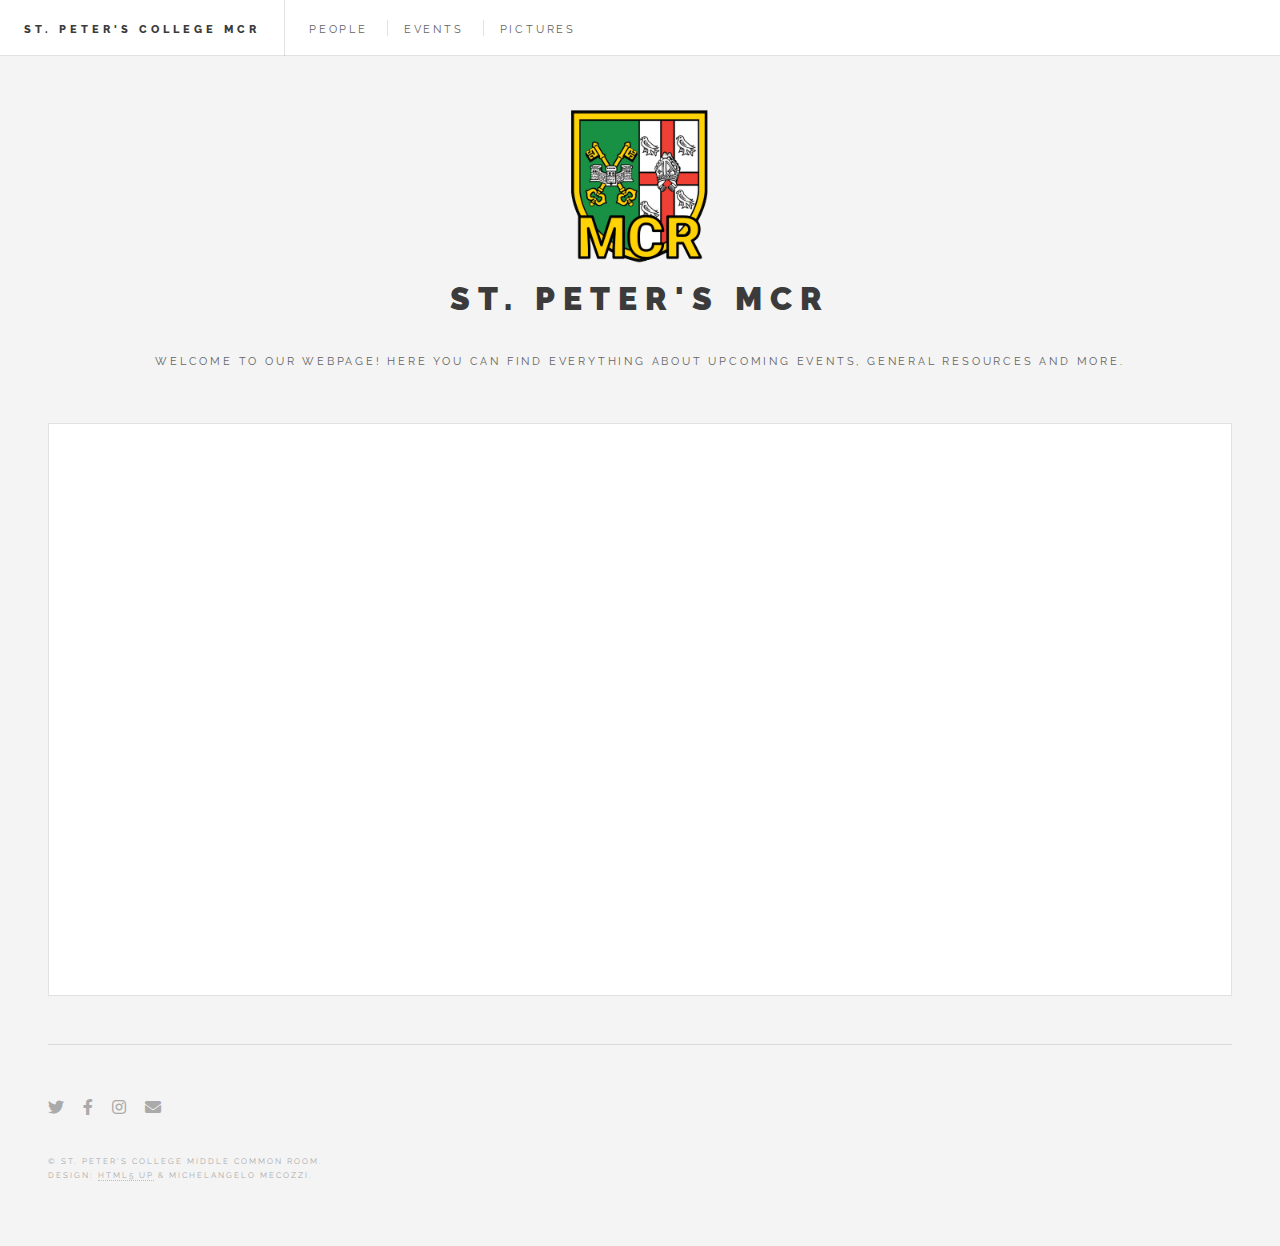
<file: index.html>
<!DOCTYPE HTML>
<!--
	Future Imperfect by HTML5 UP
	html5up.net | @ajlkn
	Free for personal and commercial use under the CCA 3.0 license (html5up.net/license)
-->
<html>
	<head>
		<title>St. Peter's MCR</title>
		<meta charset="utf-8" />
		<meta name="viewport" content="width=device-width, initial-scale=1, user-scalable=no" />
		<link rel="stylesheet" href="assets/css/main.css" />
		<link rel="icon" href="images/peters_logo_mini.png">
	</head>
	<body class="is-preload">

		<!-- Wrapper -->
			<div id="wrapper">

				<!-- Header -->
					<header id="header">
						<h1><a href="index.html">St. Peter's college MCR</a></h1>
						<nav class="links">
							<ul>
								<li><a href="people.html">People</a></li>
								<li><a href="#">Events</a></li>
								<li><a href="#">Pictures</a></li>
							</ul>
						</nav>
						<nav class="main">
							<ul>
								<li class="search">
									<a class="fa-search" href="#search">Search</a>
									<form id="search" method="get" action="#">
										<input type="text" name="query" placeholder="Search" />
									</form>
								</li>
								<li class="menu">
									<a class="fa-bars" href="#menu">Menu</a>
								</li>
							</ul>
						</nav>
					</header>

				<!-- Menu -->
					<section id="menu">

						<!-- Search -->
							<!-- <section>
								<form class="search" method="get" action="#">
									<input type="text" name="query" placeholder="Search" />
								</form>
							</section> -->

						<!-- Links -->
							<section>
								<ul class="links">
									<li>
										<a href="index.html">
											<h3>Home</h3>
										</a>
									</li>
									<li>
										<a href="people.html">
											<h3>People</h3>
										</a>
									</li>
									<li>
										<a href="#">
											<h3>Events</h3>
										</a>
									</li>
									<li>
										<a href="#">
											<h3>Pictures</h3>
										</a>
									</li>
								</ul>
							</section>

					</section>

				<!-- Main -->
					<div id="main">

						<!-- Post -->
							<article class="post">
								<div class="responsive-iframe-container"><iframe src="https://calendar.google.com/calendar/embed?height=600&amp;wkst=1&amp;bgcolor=%23ffffff&amp;ctz=Europe%2FLondon&amp;src=aDJuOHJjYXAxMm4xNmJrZGxsdXA3bHVqYjRAZ3JvdXAuY2FsZW5kYXIuZ29vZ2xlLmNvbQ&amp;src=ZGxuOXVjMDYzbjZxZzNiZ3Bnc3NtZTd0b2tAZ3JvdXAuY2FsZW5kYXIuZ29vZ2xlLmNvbQ&amp;color=%23515151&amp;color=%23DD5511&amp;mode=agenda&amp;hl=en_GB&amp;showPrint=0&amp;showTabs=1&amp;showCalendars=0&amp;title=MCR%20Events&amp;showDate=1&amp;showNav=1" style="border-width:0" width="800" height="600" frameborder="0" scrolling="no"></iframe>
								</div>
							</article>

											</div>

				<!-- Sidebar -->
					<section id="sidebar">

						<!-- Intro -->
							<section id="intro">
								<a href="#" class="logo"><img src="images/peters_logo2.png" alt="" /></a>
								<header>
									<h2>St. Peter's MCR</h2>
									<p>Welcome to our webpage! Here you can
										find everything about upcoming events,
										general resources and more. 
									</p>
								</header>
							</section>

						<!-- Footer -->
							<section id="footer">
								<ul class="icons">
									<li><a href="https://twitter.com/spc_oxford" class="icon brands fa-twitter"><span class="label">Twitter</span></a></li>
									<li><a href="https://www.facebook.com/groups/385562235482132/" class="icon brands fa-facebook-f"><span class="label">Facebook</span></a></li>
									<li><a href="https://www.instagram.com/stpetersmcr.unlocked/" class="icon brands fa-instagram"><span class="label">Instagram</span></a></li>
									<li><a href="mailto:petersmcr@gmail.com" class="icon solid fa-envelope"><span class="label">Email</span></a></li>
								</ul>
								<p class="copyright">&copy; St. Peter's College Middle Common Room.</br>
									Design: <a href="http://html5up.net">HTML5 UP</a> & Michelangelo Mecozzi. </p>
							</section>

					</section>

			</div>

		<!-- Scripts -->
			<script src="assets/js/jquery.min.js"></script>
			<script src="assets/js/browser.min.js"></script>
			<script src="assets/js/breakpoints.min.js"></script>
			<script src="assets/js/util.js"></script>
			<script src="assets/js/main.js"></script>

	</body>
</html>
</file>
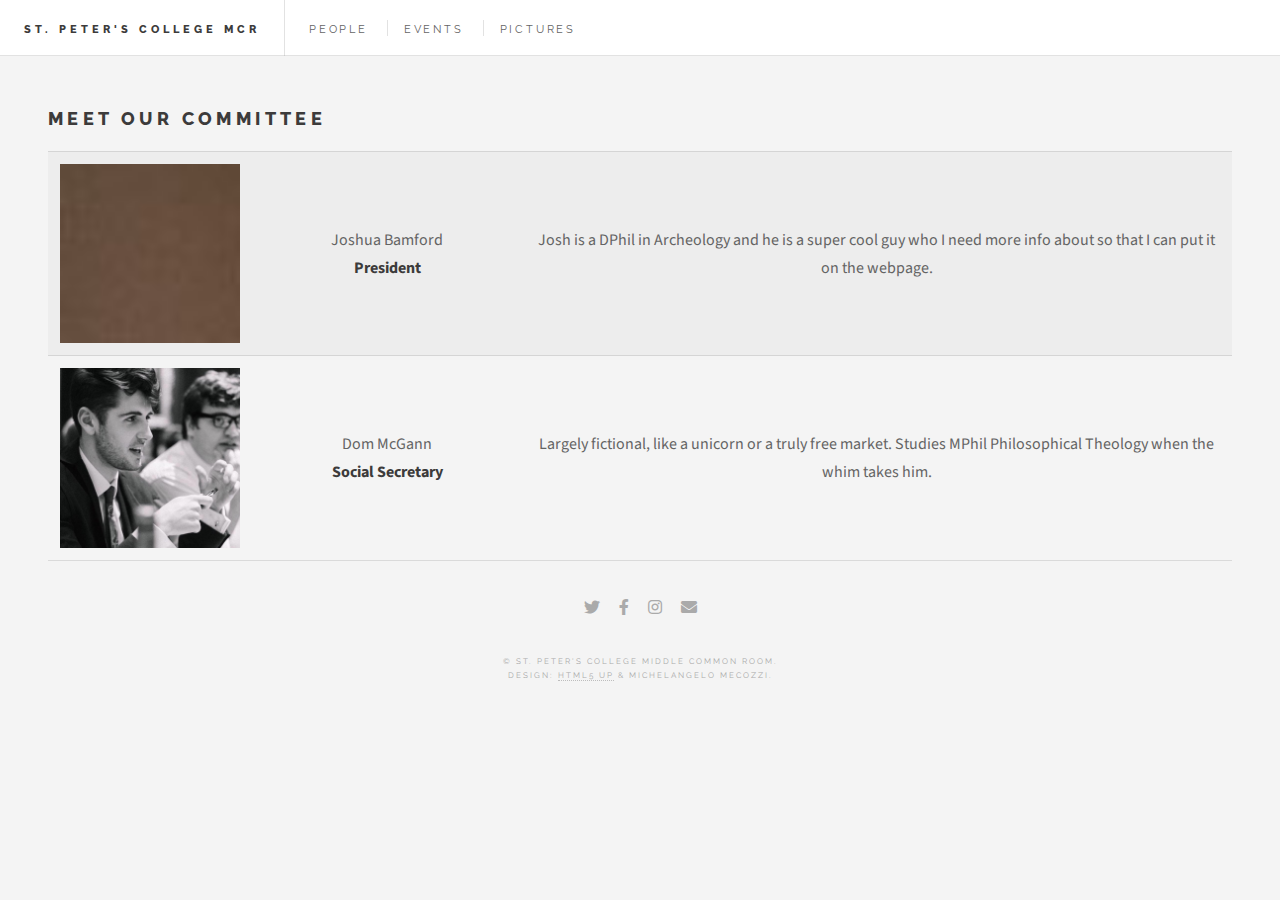
<file: people.html>
<!DOCTYPE HTML>
<!--
	Future Imperfect by HTML5 UP
	html5up.net | @ajlkn
	Free for personal and commercial use under the CCA 3.0 license (html5up.net/license)
-->
<html>
	<head>
		<title>Single - Future Imperfect by HTML5 UP</title>
		<meta charset="utf-8" />
		<meta name="viewport" content="width=device-width, initial-scale=1, user-scalable=no" />
		<link rel="stylesheet" href="assets/css/main.css" />
	</head>
	<body class="single is-preload">

		<!-- Wrapper -->
        <div id="wrapper">

            <!-- Header -->
                <header id="header">
                    <h1><a href="index.html">St. Peter's college MCR</a></h1>
                    <nav class="links">
                        <ul>
                            <li><a href="people.html">People</a></li>
                            <li><a href="#">Events</a></li>
                            <li><a href="#">Pictures</a></li>
                        </ul>
                    </nav>
                    <nav class="main">
                        <ul>
                            <li class="search">
                                <a class="fa-search" href="#search">Search</a>
                                <form id="search" method="get" action="#">
                                    <input type="text" name="query" placeholder="Search" />
                                </form>
                            </li>
                            <li class="menu">
                                <a class="fa-bars" href="#menu">Menu</a>
                            </li>
                        </ul>
                    </nav>
                </header>

				<!-- Menu -->
                <section id="menu">

						<!-- Search -->
							<!-- <section>
								<form class="search" method="get" action="#">
									<input type="text" name="query" placeholder="Search" />
								</form>
							</section> -->

						<!-- Links -->
							<section>
								<ul class="links">
                                    <li>
                                        <a href="index.html">
                                            <h3>Home</h3>
                                        </a>
                                    </li>
									<li>
										<a href="people.html">
											<h3>People</h3>
										</a>
									</li>
									<li>
										<a href="#">
											<h3>Events</h3>
										</a>
									</li>
									<li>
										<a href="#">
											<h3>Pictures</h3>
										</a>
									</li>
								</ul>
							</section>

					</section>
                    
                    <section>
                        <h2>Meet our committee</h2>
                        <div class="table-wrapper">
                            <table>
                                <tbody>
                                    <tr>
                                        <td class="profile-container">
                                            <div class="table-image-wrapper">
                                                <img src="images/avatar.jpg" alt="" />
                                            </div>
                                            <div class="name-container">
                                                Joshua Bamford<br/><b>President</b>
                                            </div>
                                        </td>
                                        <td class="table-description">Josh is a DPhil in Archeology and he is a super cool guy who I need more info about so that I can put it on the webpage.</td>
                                    </tr>

                                    <tr>
                                        <td class="profile-container">
                                            <div class="table-image-wrapper">
                                                <img src="images/dom.jpeg" alt="" />
                                            </div>
                                            <div class="name-container">
                                                Dom McGann<br/><b>Social Secretary</b>
                                            </div>
                                        </td>
                                        <td class="table-description">Largely fictional, like a unicorn or a truly free market. Studies MPhil Philosophical Theology when the whim takes him. </td>
                                    </tr>
                                </tbody>
                            </table>
                        </div>
                    </section>


				<!-- Footer -->
                    <section id="footer">
                        <ul class="icons">
                            <li><a href="https://twitter.com/spc_oxford" class="icon brands fa-twitter"><span class="label">Twitter</span></a></li>
                            <li><a href="https://www.facebook.com/groups/385562235482132/" class="icon brands fa-facebook-f"><span class="label">Facebook</span></a></li>
                            <li><a href="https://www.instagram.com/stpetersmcr.unlocked/" class="icon brands fa-instagram"><span class="label">Instagram</span></a></li>
                            <li><a href="mailto:petersmcr@gmail.com" class="icon solid fa-envelope"><span class="label">Email</span></a></li>
                        </ul>
                        <p class="copyright">&copy; St. Peter's College Middle Common Room.</br>
                            Design: <a href="http://html5up.net">HTML5 UP</a> & Michelangelo Mecozzi. </p>
                    </section>

			</div>

		<!-- Scripts -->
			<script src="assets/js/jquery.min.js"></script>
			<script src="assets/js/browser.min.js"></script>
			<script src="assets/js/breakpoints.min.js"></script>
			<script src="assets/js/util.js"></script>
			<script src="assets/js/main.js"></script>

	</body>
</html>
</file>
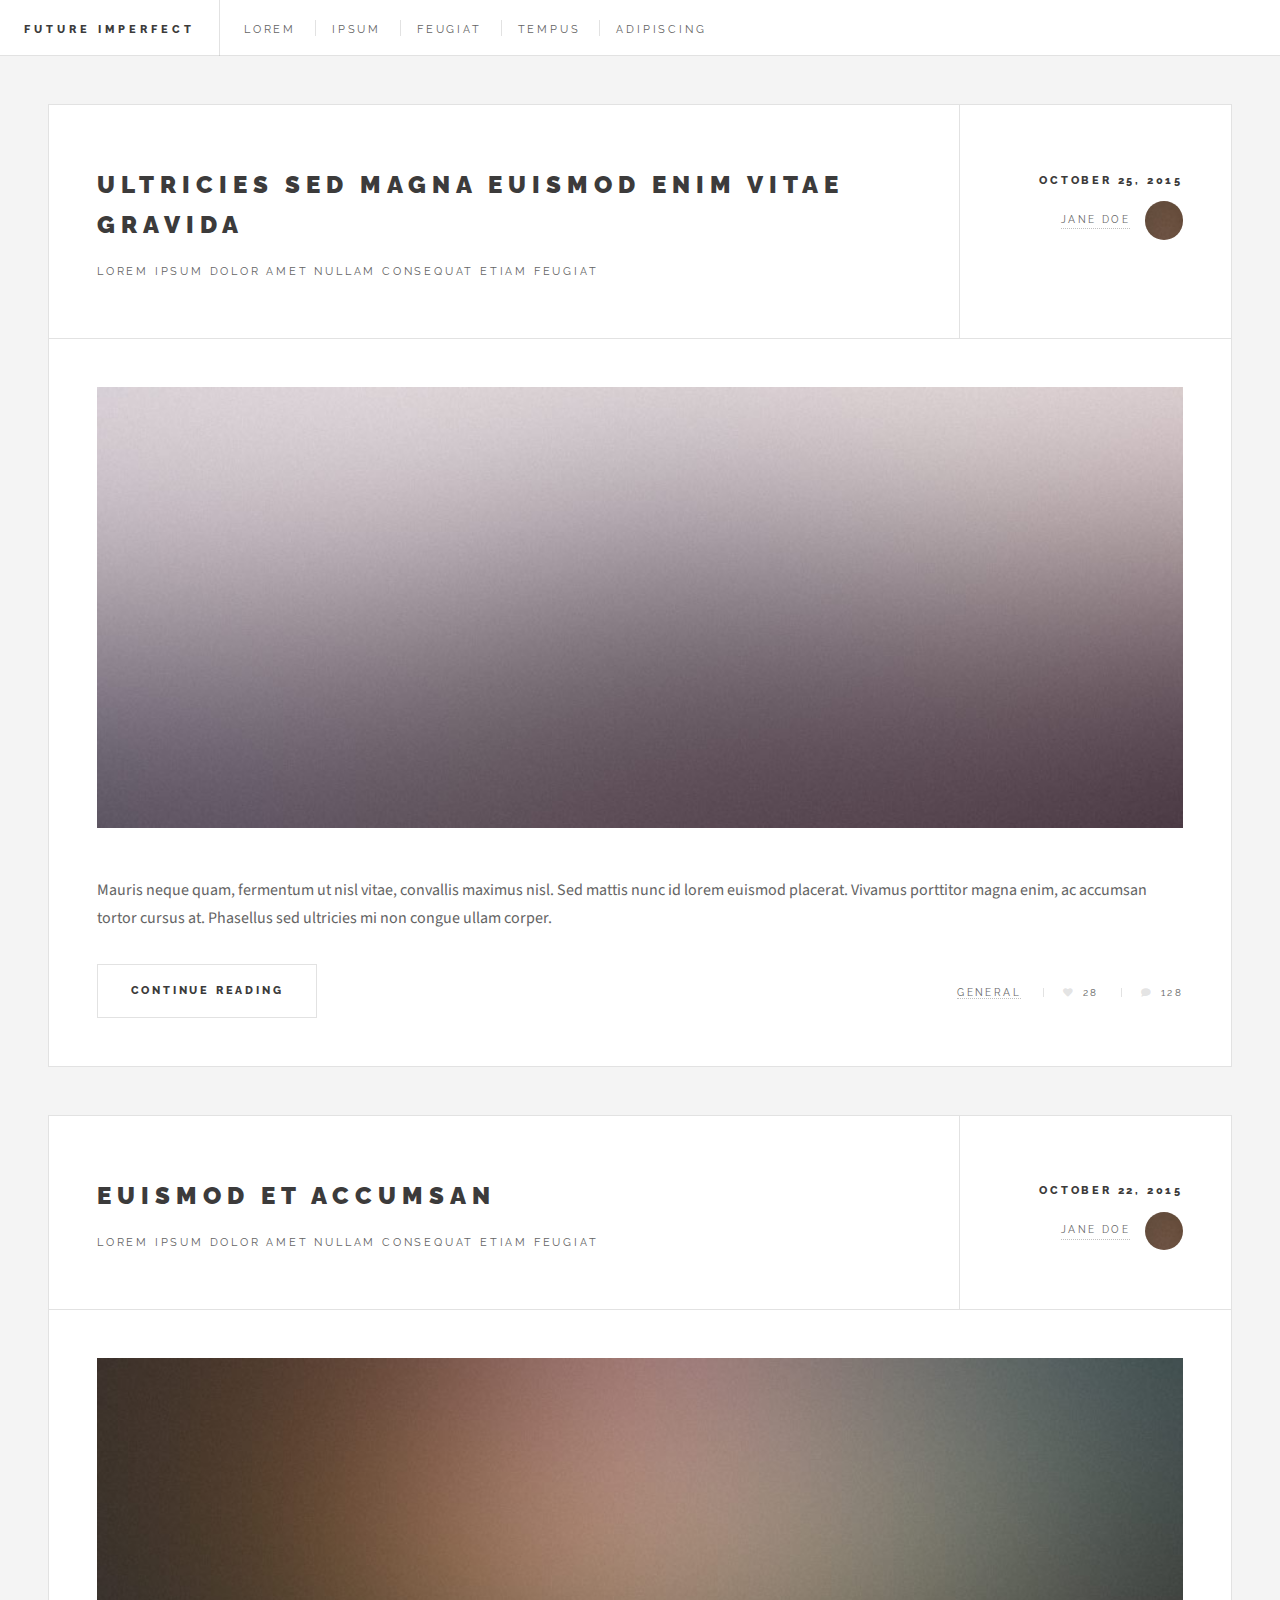
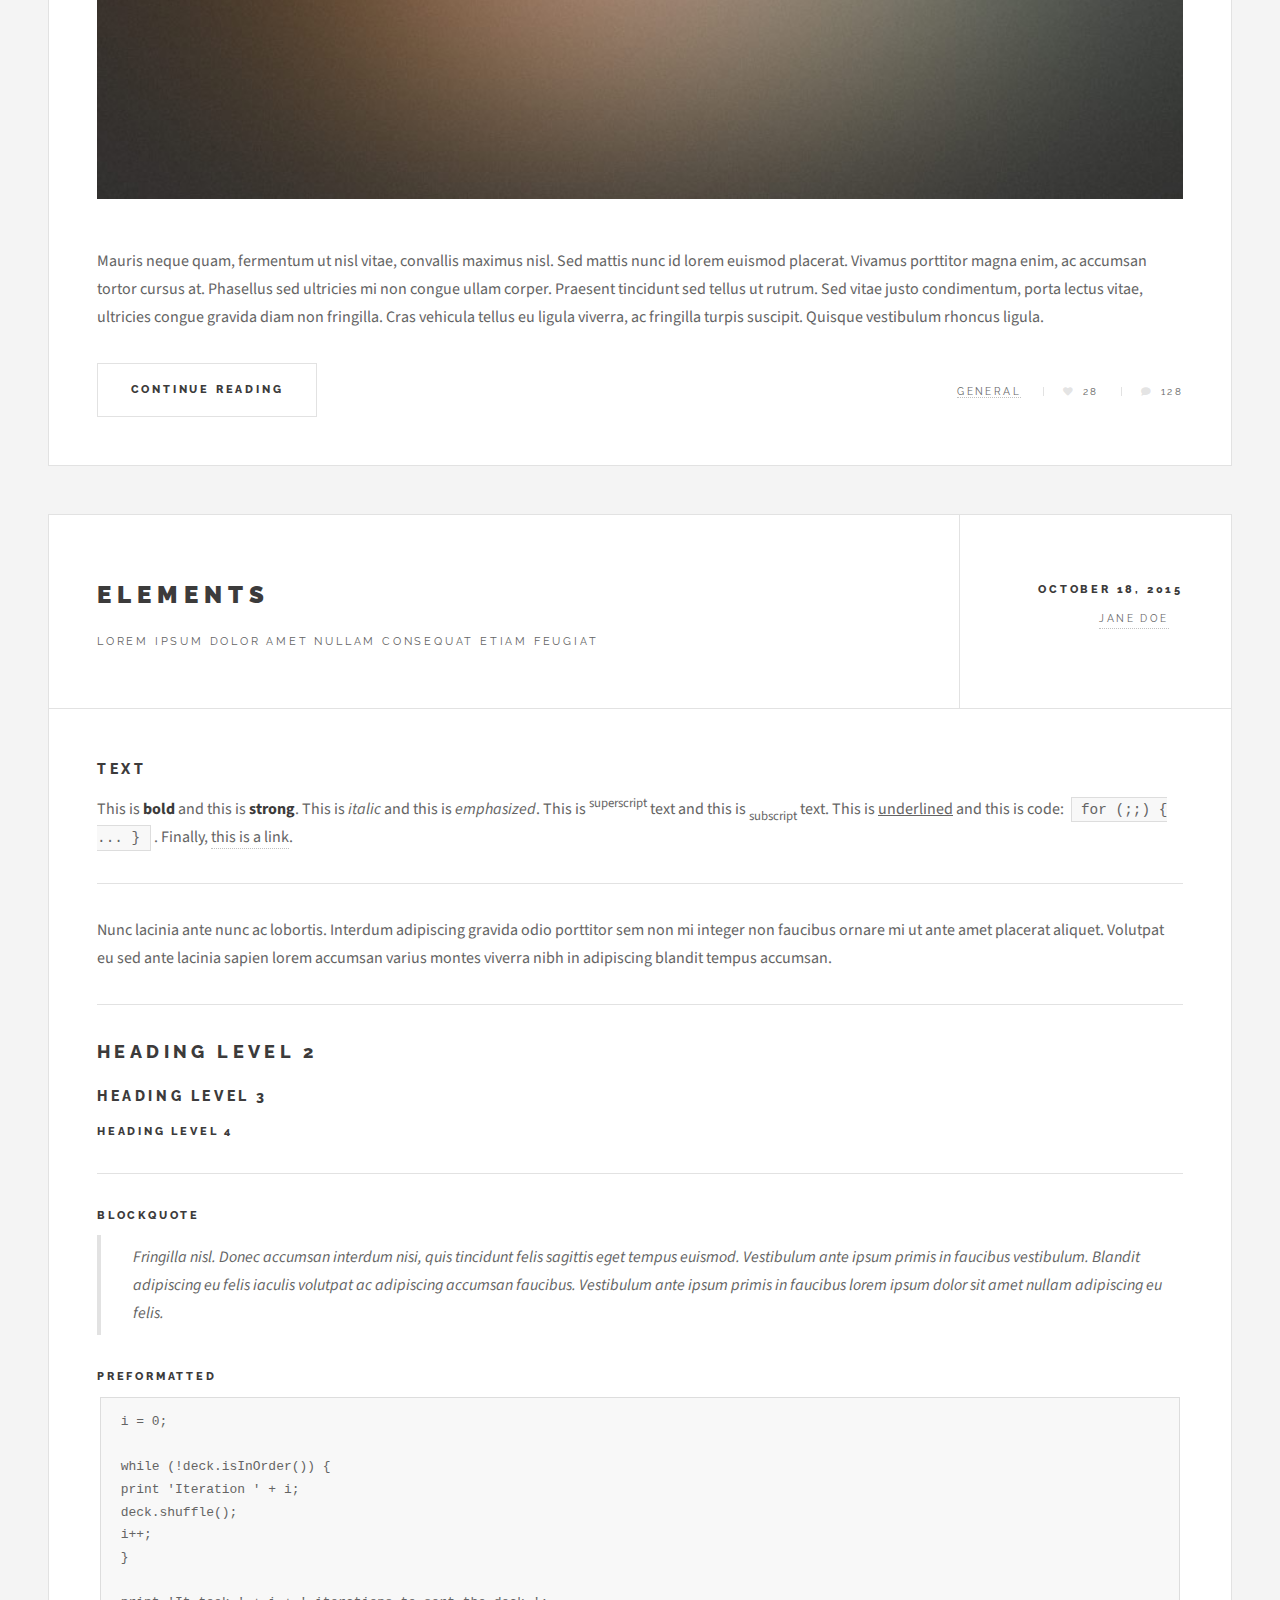
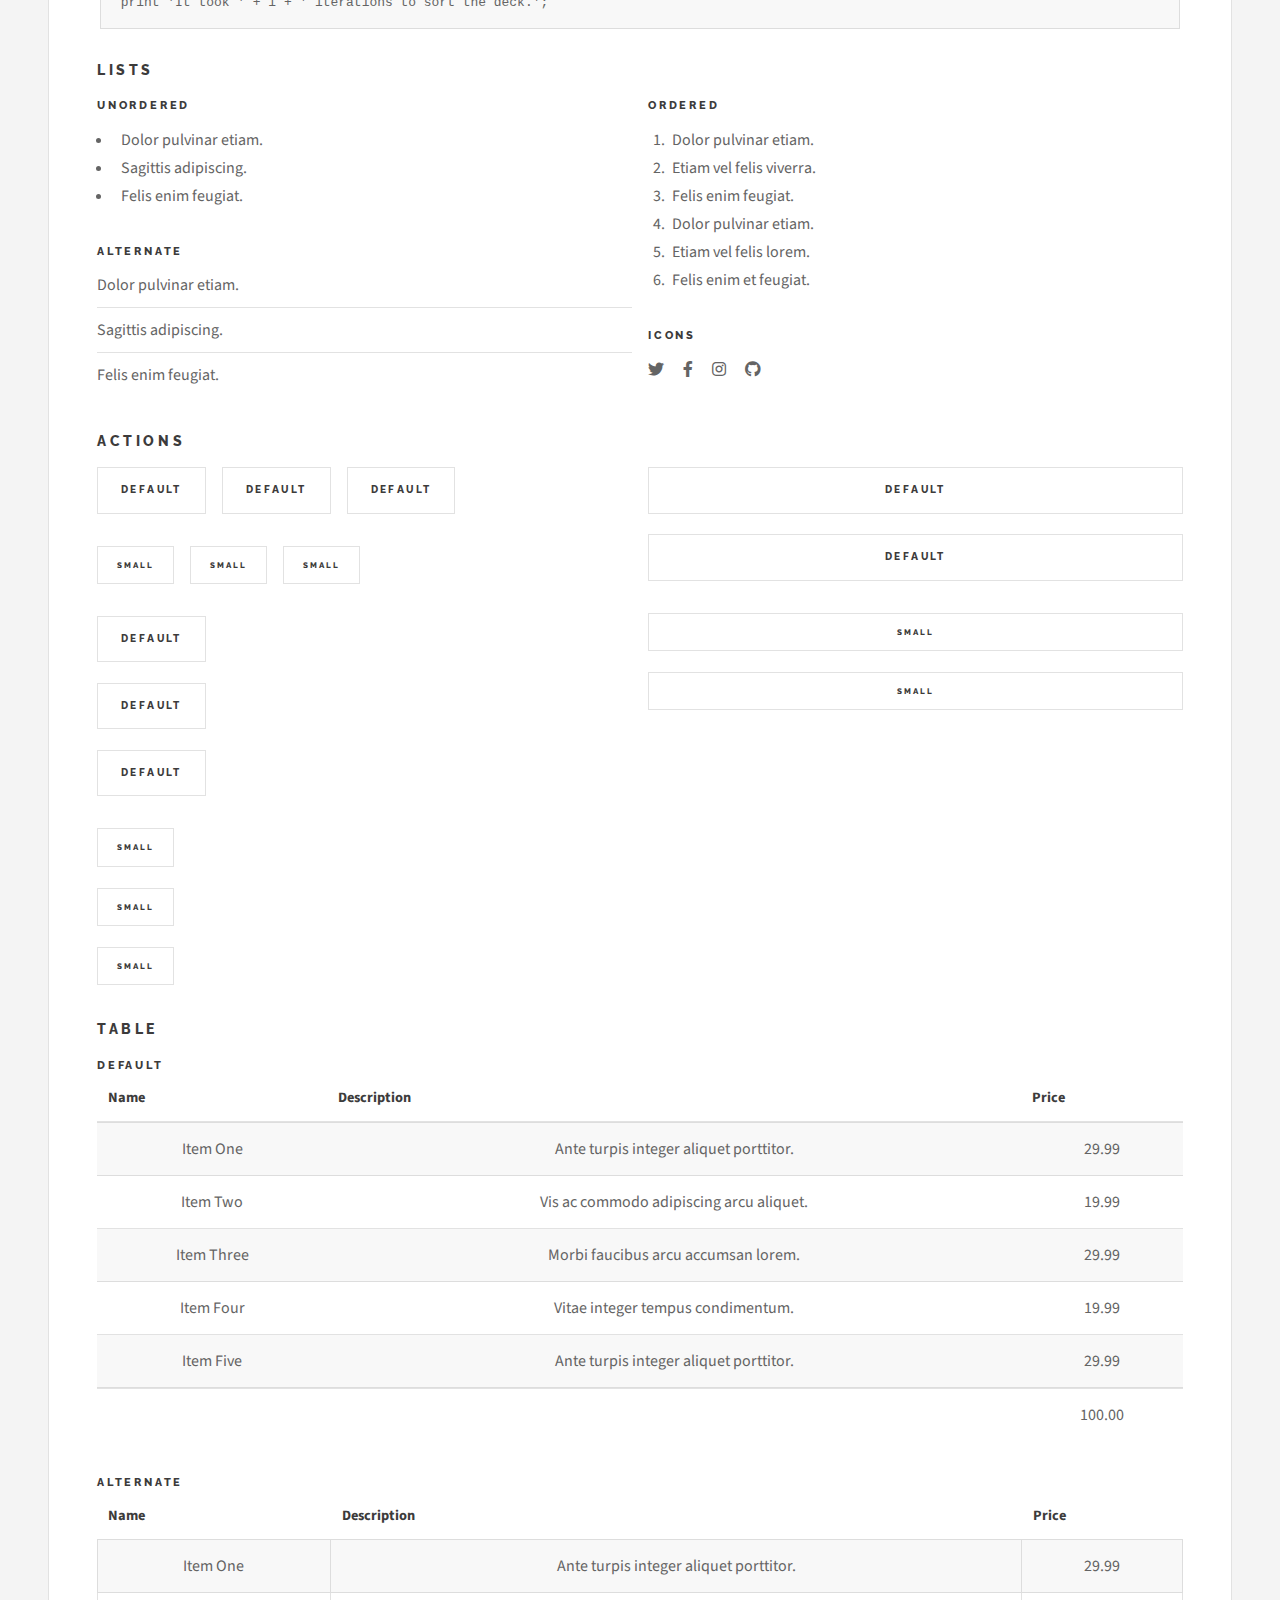
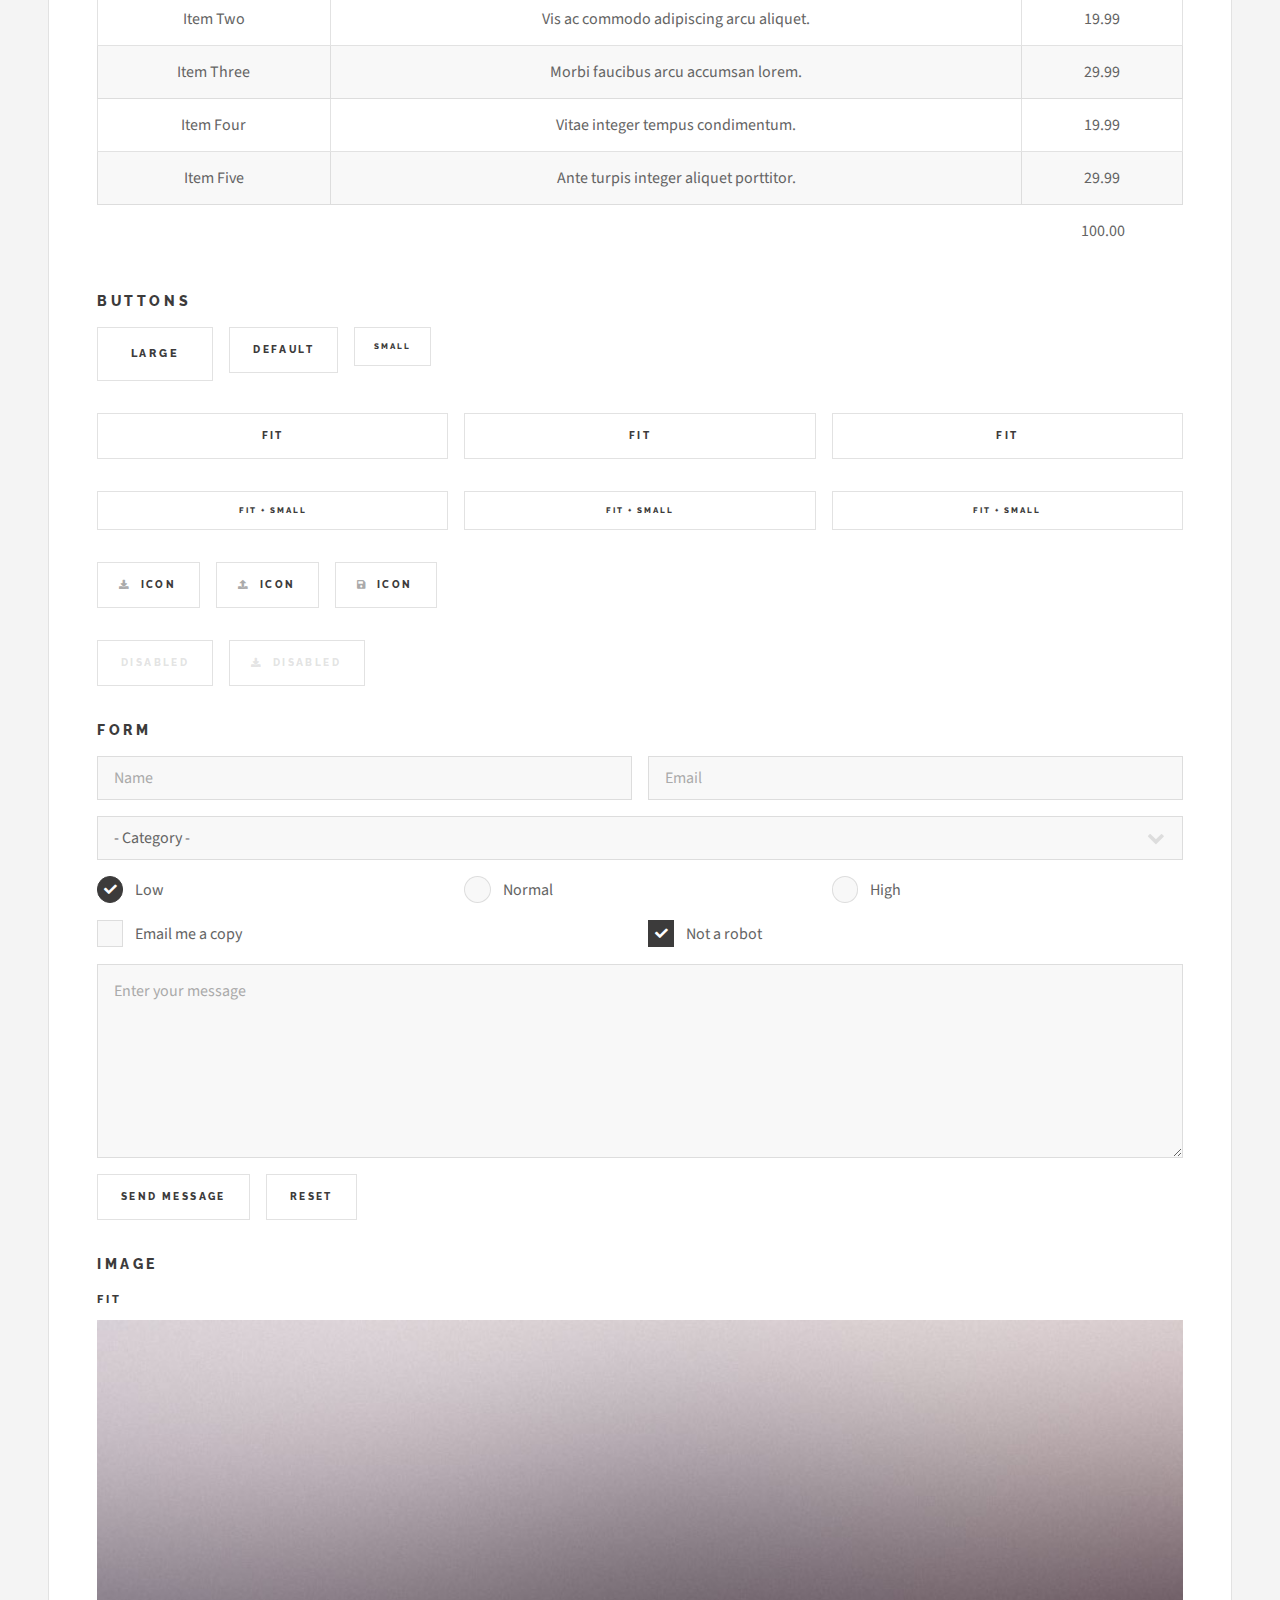
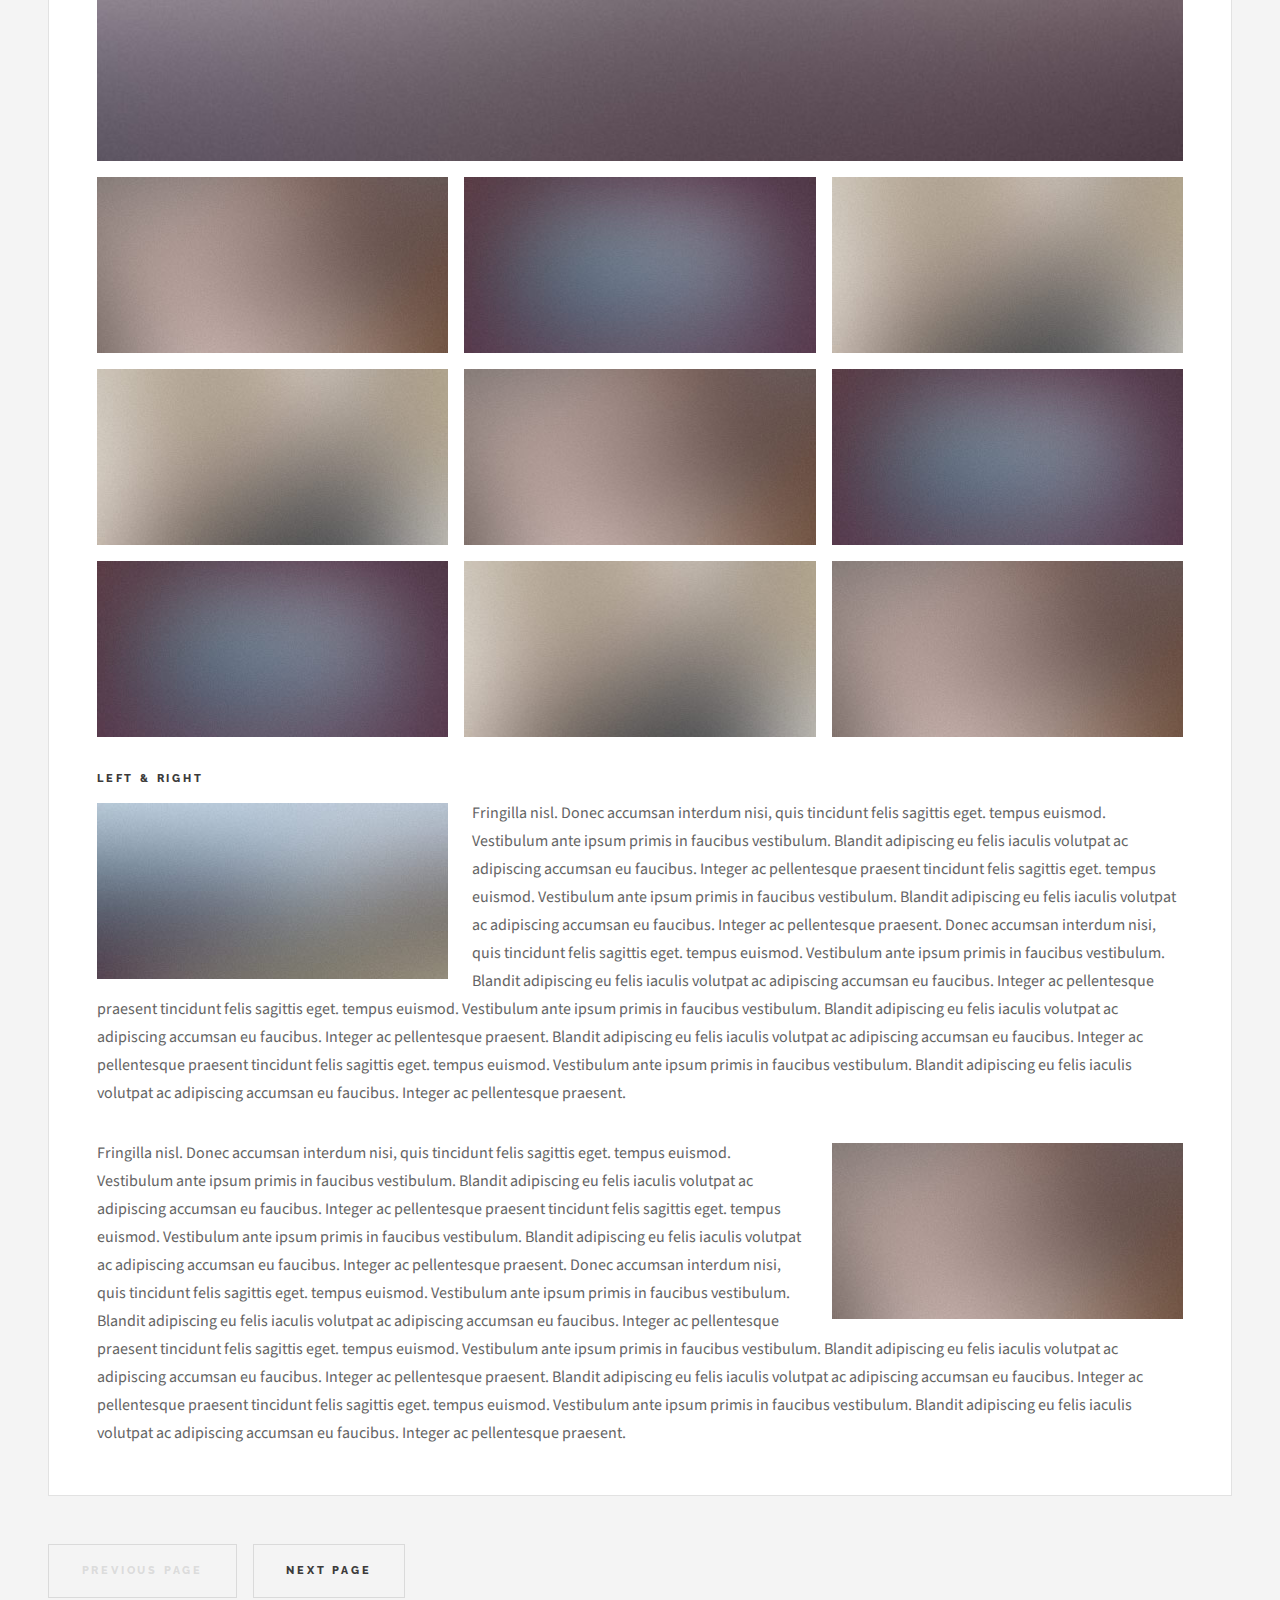
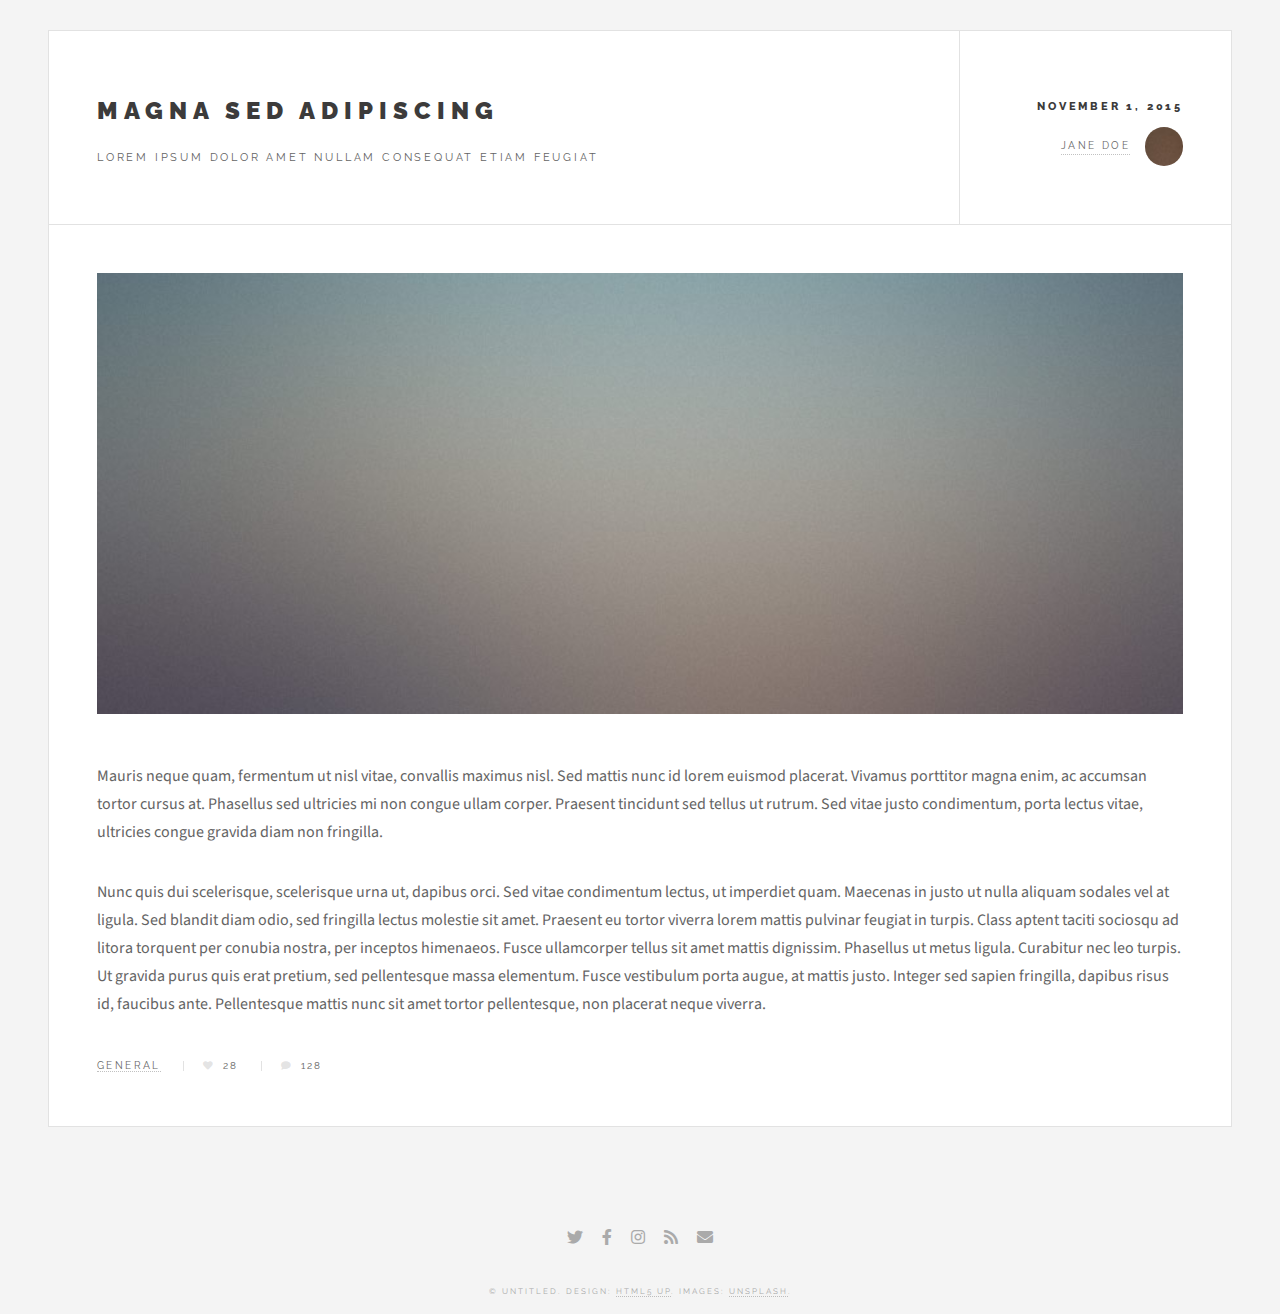
<file: single.html>
<!DOCTYPE HTML>
<!--
	Future Imperfect by HTML5 UP
	html5up.net | @ajlkn
	Free for personal and commercial use under the CCA 3.0 license (html5up.net/license)
-->
<html>
	<head>
		<title>Single - Future Imperfect by HTML5 UP</title>
		<meta charset="utf-8" />
		<meta name="viewport" content="width=device-width, initial-scale=1, user-scalable=no" />
		<link rel="stylesheet" href="assets/css/main.css" />
	</head>
	<body class="single is-preload">

		<!-- Wrapper -->
			<div id="wrapper">

				<!-- Header -->
					<header id="header">
						<h1><a href="index.html">Future Imperfect</a></h1>
						<nav class="links">
							<ul>
								<li><a href="#">Lorem</a></li>
								<li><a href="#">Ipsum</a></li>
								<li><a href="#">Feugiat</a></li>
								<li><a href="#">Tempus</a></li>
								<li><a href="#">Adipiscing</a></li>
							</ul>
						</nav>
						<nav class="main">
							<ul>
								<li class="search">
									<a class="fa-search" href="#search">Search</a>
									<form id="search" method="get" action="#">
										<input type="text" name="query" placeholder="Search" />
									</form>
								</li>
								<li class="menu">
									<a class="fa-bars" href="#menu">Menu</a>
								</li>
							</ul>
						</nav>
					</header>

				<!-- Menu -->
					<section id="menu">

						<!-- Search -->
							<section>
								<form class="search" method="get" action="#">
									<input type="text" name="query" placeholder="Search" />
								</form>
							</section>

						<!-- Links -->
							<section>
								<ul class="links">
									<li>
										<a href="#">
											<h3>Lorem ipsum</h3>
											<p>Feugiat tempus veroeros dolor</p>
										</a>
									</li>
									<li>
										<a href="#">
											<h3>Dolor sit amet</h3>
											<p>Sed vitae justo condimentum</p>
										</a>
									</li>
									<li>
										<a href="#">
											<h3>Feugiat veroeros</h3>
											<p>Phasellus sed ultricies mi congue</p>
										</a>
									</li>
									<li>
										<a href="#">
											<h3>Etiam sed consequat</h3>
											<p>Porta lectus amet ultricies</p>
										</a>
									</li>
								</ul>
							</section>

						<!-- Actions -->
							<section>
								<ul class="actions stacked">
									<li><a href="#" class="button large fit">Log In</a></li>
								</ul>
							</section>

					</section>

				<!-- Main -->
					<div id="main">
<!-- Post -->
<article class="post">
		<header>
			<div class="title">
				<h2><a href="single.html">Ultricies sed magna euismod enim vitae gravida</a></h2>
				<p>Lorem ipsum dolor amet nullam consequat etiam feugiat</p>
			</div>
			<div class="meta">
				<time class="published" datetime="2015-10-25">October 25, 2015</time>
				<a href="#" class="author"><span class="name">Jane Doe</span><img src="images/avatar.jpg" alt="" /></a>
			</div>
		</header>
		<a href="single.html" class="image featured"><img src="images/pic02.jpg" alt="" /></a>
		<p>Mauris neque quam, fermentum ut nisl vitae, convallis maximus nisl. Sed mattis nunc id lorem euismod placerat. Vivamus porttitor magna enim, ac accumsan tortor cursus at. Phasellus sed ultricies mi non congue ullam corper.</p>
		<footer>
			<ul class="actions">
				<li><a href="single.html" class="button large">Continue Reading</a></li>
			</ul>
			<ul class="stats">
				<li><a href="#">General</a></li>
				<li><a href="#" class="icon solid fa-heart">28</a></li>
				<li><a href="#" class="icon solid fa-comment">128</a></li>
			</ul>
		</footer>
	</article>

<!-- Post -->
	<article class="post">
		<header>
			<div class="title">
				<h2><a href="single.html">Euismod et accumsan</a></h2>
				<p>Lorem ipsum dolor amet nullam consequat etiam feugiat</p>
			</div>
			<div class="meta">
				<time class="published" datetime="2015-10-22">October 22, 2015</time>
				<a href="#" class="author"><span class="name">Jane Doe</span><img src="images/avatar.jpg" alt="" /></a>
			</div>
		</header>
		<a href="single.html" class="image featured"><img src="images/pic03.jpg" alt="" /></a>
		<p>Mauris neque quam, fermentum ut nisl vitae, convallis maximus nisl. Sed mattis nunc id lorem euismod placerat. Vivamus porttitor magna enim, ac accumsan tortor cursus at. Phasellus sed ultricies mi non congue ullam corper. Praesent tincidunt sed tellus ut rutrum. Sed vitae justo condimentum, porta lectus vitae, ultricies congue gravida diam non fringilla. Cras vehicula tellus eu ligula viverra, ac fringilla turpis suscipit. Quisque vestibulum rhoncus ligula.</p>
		<footer>
			<ul class="actions">
				<li><a href="single.html" class="button large">Continue Reading</a></li>
			</ul>
			<ul class="stats">
				<li><a href="#">General</a></li>
				<li><a href="#" class="icon solid fa-heart">28</a></li>
				<li><a href="#" class="icon solid fa-comment">128</a></li>
			</ul>
		</footer>
	</article>

	<article class="post">
		<header>
			<div class="title">
				<h2><a href="#">Elements</a></h2>
				<p>Lorem ipsum dolor amet nullam consequat etiam feugiat</p>
			</div>
			<div class="meta">
				<time class="published" datetime="2015-10-18">October 18, 2015</time>
				<a href="#" class="author"><span class="name">Jane Doe</span></a>
			</div>
		</header>

		<section>
			<h3>Text</h3>
			<p>This is <b>bold</b> and this is <strong>strong</strong>. This is <i>italic</i> and this is <em>emphasized</em>.
			This is <sup>superscript</sup> text and this is <sub>subscript</sub> text.
			This is <u>underlined</u> and this is code: <code>for (;;) { ... }</code>. Finally, <a href="#">this is a link</a>.</p>
			<hr />
			<p>Nunc lacinia ante nunc ac lobortis. Interdum adipiscing gravida odio porttitor sem non mi integer non faucibus ornare mi ut ante amet placerat aliquet. Volutpat eu sed ante lacinia sapien lorem accumsan varius montes viverra nibh in adipiscing blandit tempus accumsan.</p>
			<hr />
			<h2>Heading Level 2</h2>
			<h3>Heading Level 3</h3>
			<h4>Heading Level 4</h4>
			<hr />
			<h4>Blockquote</h4>
			<blockquote>Fringilla nisl. Donec accumsan interdum nisi, quis tincidunt felis sagittis eget tempus euismod. Vestibulum ante ipsum primis in faucibus vestibulum. Blandit adipiscing eu felis iaculis volutpat ac adipiscing accumsan faucibus. Vestibulum ante ipsum primis in faucibus lorem ipsum dolor sit amet nullam adipiscing eu felis.</blockquote>
			<h4>Preformatted</h4>
			<pre><code>i = 0;

while (!deck.isInOrder()) {
print 'Iteration ' + i;
deck.shuffle();
i++;
}

print 'It took ' + i + ' iterations to sort the deck.';</code></pre>
		</section>

		<section>
			<h3>Lists</h3>
			<div class="row">
				<div class="col-6 col-12-medium">
					<h4>Unordered</h4>
					<ul>
						<li>Dolor pulvinar etiam.</li>
						<li>Sagittis adipiscing.</li>
						<li>Felis enim feugiat.</li>
					</ul>
					<h4>Alternate</h4>
					<ul class="alt">
						<li>Dolor pulvinar etiam.</li>
						<li>Sagittis adipiscing.</li>
						<li>Felis enim feugiat.</li>
					</ul>
				</div>
				<div class="col-6 col-12-medium">
					<h4>Ordered</h4>
					<ol>
						<li>Dolor pulvinar etiam.</li>
						<li>Etiam vel felis viverra.</li>
						<li>Felis enim feugiat.</li>
						<li>Dolor pulvinar etiam.</li>
						<li>Etiam vel felis lorem.</li>
						<li>Felis enim et feugiat.</li>
					</ol>
					<h4>Icons</h4>
					<ul class="icons">
						<li><a href="#" class="icon brands fa-twitter"><span class="label">Twitter</span></a></li>
						<li><a href="#" class="icon brands fa-facebook-f"><span class="label">Facebook</span></a></li>
						<li><a href="#" class="icon brands fa-instagram"><span class="label">Instagram</span></a></li>
						<li><a href="#" class="icon brands fa-github"><span class="label">Github</span></a></li>
					</ul>
				</div>
			</div>
			<h3>Actions</h3>
			<div class="row">
				<div class="col-6 col-12-medium">
					<ul class="actions">
						<li><a href="#" class="button">Default</a></li>
						<li><a href="#" class="button">Default</a></li>
						<li><a href="#" class="button">Default</a></li>
					</ul>
					<ul class="actions small">
						<li><a href="#" class="button small">Small</a></li>
						<li><a href="#" class="button small">Small</a></li>
						<li><a href="#" class="button small">Small</a></li>
					</ul>
					<ul class="actions stacked">
						<li><a href="#" class="button">Default</a></li>
						<li><a href="#" class="button">Default</a></li>
						<li><a href="#" class="button">Default</a></li>
					</ul>
					<ul class="actions stacked">
						<li><a href="#" class="button small">Small</a></li>
						<li><a href="#" class="button small">Small</a></li>
						<li><a href="#" class="button small">Small</a></li>
					</ul>
				</div>
				<div class="col-6 col-12-medium">
					<ul class="actions stacked">
						<li><a href="#" class="button fit">Default</a></li>
						<li><a href="#" class="button fit">Default</a></li>
					</ul>
					<ul class="actions stacked">
						<li><a href="#" class="button small fit">Small</a></li>
						<li><a href="#" class="button small fit">Small</a></li>
					</ul>
				</div>
			</div>
		</section>

		<section>
			<h3>Table</h3>
			<h4>Default</h4>
			<div class="table-wrapper">
				<table>
					<thead>
						<tr>
							<th>Name</th>
							<th>Description</th>
							<th>Price</th>
						</tr>
					</thead>
					<tbody>
						<tr>
							<td>Item One</td>
							<td>Ante turpis integer aliquet porttitor.</td>
							<td>29.99</td>
						</tr>
						<tr>
							<td>Item Two</td>
							<td>Vis ac commodo adipiscing arcu aliquet.</td>
							<td>19.99</td>
						</tr>
						<tr>
							<td>Item Three</td>
							<td> Morbi faucibus arcu accumsan lorem.</td>
							<td>29.99</td>
						</tr>
						<tr>
							<td>Item Four</td>
							<td>Vitae integer tempus condimentum.</td>
							<td>19.99</td>
						</tr>
						<tr>
							<td>Item Five</td>
							<td>Ante turpis integer aliquet porttitor.</td>
							<td>29.99</td>
						</tr>
					</tbody>
					<tfoot>
						<tr>
							<td colspan="2"></td>
							<td>100.00</td>
						</tr>
					</tfoot>
				</table>
			</div>

			<h4>Alternate</h4>
			<div class="table-wrapper">
				<table class="alt">
					<thead>
						<tr>
							<th>Name</th>
							<th>Description</th>
							<th>Price</th>
						</tr>
					</thead>
					<tbody>
						<tr>
							<td>Item One</td>
							<td>Ante turpis integer aliquet porttitor.</td>
							<td>29.99</td>
						</tr>
						<tr>
							<td>Item Two</td>
							<td>Vis ac commodo adipiscing arcu aliquet.</td>
							<td>19.99</td>
						</tr>
						<tr>
							<td>Item Three</td>
							<td> Morbi faucibus arcu accumsan lorem.</td>
							<td>29.99</td>
						</tr>
						<tr>
							<td>Item Four</td>
							<td>Vitae integer tempus condimentum.</td>
							<td>19.99</td>
						</tr>
						<tr>
							<td>Item Five</td>
							<td>Ante turpis integer aliquet porttitor.</td>
							<td>29.99</td>
						</tr>
					</tbody>
					<tfoot>
						<tr>
							<td colspan="2"></td>
							<td>100.00</td>
						</tr>
					</tfoot>
				</table>
			</div>
		</section>

		<section>
			<h3>Buttons</h3>
			<ul class="actions">
				<li><a href="#" class="button large">Large</a></li>
				<li><a href="#" class="button">Default</a></li>
				<li><a href="#" class="button small">Small</a></li>
			</ul>
			<ul class="actions fit">
				<li><a href="#" class="button fit">Fit</a></li>
				<li><a href="#" class="button fit">Fit</a></li>
				<li><a href="#" class="button fit">Fit</a></li>
			</ul>
			<ul class="actions fit small">
				<li><a href="#" class="button fit small">Fit + Small</a></li>
				<li><a href="#" class="button fit small">Fit + Small</a></li>
				<li><a href="#" class="button fit small">Fit + Small</a></li>
			</ul>
			<ul class="actions">
				<li><a href="#" class="button icon solid fa-download">Icon</a></li>
				<li><a href="#" class="button icon solid fa-upload">Icon</a></li>
				<li><a href="#" class="button icon solid fa-save">Icon</a></li>
			</ul>
			<ul class="actions">
				<li><span class="button disabled">Disabled</span></li>
				<li><span class="button disabled icon solid fa-download">Disabled</span></li>
			</ul>
		</section>

		<section>
			<h3>Form</h3>
			<form method="post" action="#">
				<div class="row gtr-uniform">
					<div class="col-6 col-12-xsmall">
						<input type="text" name="demo-name" id="demo-name" value="" placeholder="Name" />
					</div>
					<div class="col-6 col-12-xsmall">
						<input type="email" name="demo-email" id="demo-email" value="" placeholder="Email" />
					</div>
					<div class="col-12">
						<select name="demo-category" id="demo-category">
							<option value="">- Category -</option>
							<option value="1">Manufacturing</option>
							<option value="1">Shipping</option>
							<option value="1">Administration</option>
							<option value="1">Human Resources</option>
						</select>
					</div>
					<div class="col-4 col-12-small">
						<input type="radio" id="demo-priority-low" name="demo-priority" checked>
						<label for="demo-priority-low">Low</label>
					</div>
					<div class="col-4 col-12-small">
						<input type="radio" id="demo-priority-normal" name="demo-priority">
						<label for="demo-priority-normal">Normal</label>
					</div>
					<div class="col-4 col-12-small">
						<input type="radio" id="demo-priority-high" name="demo-priority">
						<label for="demo-priority-high">High</label>
					</div>
					<div class="col-6 col-12-small">
						<input type="checkbox" id="demo-copy" name="demo-copy">
						<label for="demo-copy">Email me a copy</label>
					</div>
					<div class="col-6 col-12-small">
						<input type="checkbox" id="demo-human" name="demo-human" checked>
						<label for="demo-human">Not a robot</label>
					</div>
					<div class="col-12">
						<textarea name="demo-message" id="demo-message" placeholder="Enter your message" rows="6"></textarea>
					</div>
					<div class="col-12">
						<ul class="actions">
							<li><input type="submit" value="Send Message" /></li>
							<li><input type="reset" value="Reset" /></li>
						</ul>
					</div>
				</div>
			</form>
		</section>

		<section>
			<h3>Image</h3>
			<h4>Fit</h4>
			<div class="box alt">
				<div class="row gtr-uniform">
					<div class="col-12"><span class="image fit"><img src="images/pic02.jpg" alt="" /></span></div>
					<div class="col-4"><span class="image fit"><img src="images/pic04.jpg" alt="" /></span></div>
					<div class="col-4"><span class="image fit"><img src="images/pic05.jpg" alt="" /></span></div>
					<div class="col-4"><span class="image fit"><img src="images/pic06.jpg" alt="" /></span></div>
					<div class="col-4"><span class="image fit"><img src="images/pic06.jpg" alt="" /></span></div>
					<div class="col-4"><span class="image fit"><img src="images/pic04.jpg" alt="" /></span></div>
					<div class="col-4"><span class="image fit"><img src="images/pic05.jpg" alt="" /></span></div>
					<div class="col-4"><span class="image fit"><img src="images/pic05.jpg" alt="" /></span></div>
					<div class="col-4"><span class="image fit"><img src="images/pic06.jpg" alt="" /></span></div>
					<div class="col-4"><span class="image fit"><img src="images/pic04.jpg" alt="" /></span></div>
				</div>
			</div>
			<h4>Left &amp; Right</h4>
			<p><span class="image left"><img src="images/pic07.jpg" alt="" /></span>Fringilla nisl. Donec accumsan interdum nisi, quis tincidunt felis sagittis eget. tempus euismod. Vestibulum ante ipsum primis in faucibus vestibulum. Blandit adipiscing eu felis iaculis volutpat ac adipiscing accumsan eu faucibus. Integer ac pellentesque praesent tincidunt felis sagittis eget. tempus euismod. Vestibulum ante ipsum primis in faucibus vestibulum. Blandit adipiscing eu felis iaculis volutpat ac adipiscing accumsan eu faucibus. Integer ac pellentesque praesent. Donec accumsan interdum nisi, quis tincidunt felis sagittis eget. tempus euismod. Vestibulum ante ipsum primis in faucibus vestibulum. Blandit adipiscing eu felis iaculis volutpat ac adipiscing accumsan eu faucibus. Integer ac pellentesque praesent tincidunt felis sagittis eget. tempus euismod. Vestibulum ante ipsum primis in faucibus vestibulum. Blandit adipiscing eu felis iaculis volutpat ac adipiscing accumsan eu faucibus. Integer ac pellentesque praesent. Blandit adipiscing eu felis iaculis volutpat ac adipiscing accumsan eu faucibus. Integer ac pellentesque praesent tincidunt felis sagittis eget. tempus euismod. Vestibulum ante ipsum primis in faucibus vestibulum. Blandit adipiscing eu felis iaculis volutpat ac adipiscing accumsan eu faucibus. Integer ac pellentesque praesent.</p>
			<p><span class="image right"><img src="images/pic04.jpg" alt="" /></span>Fringilla nisl. Donec accumsan interdum nisi, quis tincidunt felis sagittis eget. tempus euismod. Vestibulum ante ipsum primis in faucibus vestibulum. Blandit adipiscing eu felis iaculis volutpat ac adipiscing accumsan eu faucibus. Integer ac pellentesque praesent tincidunt felis sagittis eget. tempus euismod. Vestibulum ante ipsum primis in faucibus vestibulum. Blandit adipiscing eu felis iaculis volutpat ac adipiscing accumsan eu faucibus. Integer ac pellentesque praesent. Donec accumsan interdum nisi, quis tincidunt felis sagittis eget. tempus euismod. Vestibulum ante ipsum primis in faucibus vestibulum. Blandit adipiscing eu felis iaculis volutpat ac adipiscing accumsan eu faucibus. Integer ac pellentesque praesent tincidunt felis sagittis eget. tempus euismod. Vestibulum ante ipsum primis in faucibus vestibulum. Blandit adipiscing eu felis iaculis volutpat ac adipiscing accumsan eu faucibus. Integer ac pellentesque praesent. Blandit adipiscing eu felis iaculis volutpat ac adipiscing accumsan eu faucibus. Integer ac pellentesque praesent tincidunt felis sagittis eget. tempus euismod. Vestibulum ante ipsum primis in faucibus vestibulum. Blandit adipiscing eu felis iaculis volutpat ac adipiscing accumsan eu faucibus. Integer ac pellentesque praesent.</p>
		</section>

	</article>

<!-- Pagination -->
	<ul class="actions pagination">
		<li><a href="" class="disabled button large previous">Previous Page</a></li>
		<li><a href="#" class="button large next">Next Page</a></li>
	</ul>

</div>

						<!-- Post -->
							<article class="post">
								<header>
									<div class="title">
										<h2><a href="#">Magna sed adipiscing</a></h2>
										<p>Lorem ipsum dolor amet nullam consequat etiam feugiat</p>
									</div>
									<div class="meta">
										<time class="published" datetime="2015-11-01">November 1, 2015</time>
										<a href="#" class="author"><span class="name">Jane Doe</span><img src="images/avatar.jpg" alt="" /></a>
									</div>
								</header>
								<span class="image featured"><img src="images/pic01.jpg" alt="" /></span>
								<p>Mauris neque quam, fermentum ut nisl vitae, convallis maximus nisl. Sed mattis nunc id lorem euismod placerat. Vivamus porttitor magna enim, ac accumsan tortor cursus at. Phasellus sed ultricies mi non congue ullam corper. Praesent tincidunt sed tellus ut rutrum. Sed vitae justo condimentum, porta lectus vitae, ultricies congue gravida diam non fringilla.</p>
								<p>Nunc quis dui scelerisque, scelerisque urna ut, dapibus orci. Sed vitae condimentum lectus, ut imperdiet quam. Maecenas in justo ut nulla aliquam sodales vel at ligula. Sed blandit diam odio, sed fringilla lectus molestie sit amet. Praesent eu tortor viverra lorem mattis pulvinar feugiat in turpis. Class aptent taciti sociosqu ad litora torquent per conubia nostra, per inceptos himenaeos. Fusce ullamcorper tellus sit amet mattis dignissim. Phasellus ut metus ligula. Curabitur nec leo turpis. Ut gravida purus quis erat pretium, sed pellentesque massa elementum. Fusce vestibulum porta augue, at mattis justo. Integer sed sapien fringilla, dapibus risus id, faucibus ante. Pellentesque mattis nunc sit amet tortor pellentesque, non placerat neque viverra. </p>
								<footer>
									<ul class="stats">
										<li><a href="#">General</a></li>
										<li><a href="#" class="icon solid fa-heart">28</a></li>
										<li><a href="#" class="icon solid fa-comment">128</a></li>
									</ul>
								</footer>
							</article>

					</div>

				<!-- Footer -->
					<section id="footer">
						<ul class="icons">
							<li><a href="#" class="icon brands fa-twitter"><span class="label">Twitter</span></a></li>
							<li><a href="#" class="icon brands fa-facebook-f"><span class="label">Facebook</span></a></li>
							<li><a href="#" class="icon brands fa-instagram"><span class="label">Instagram</span></a></li>
							<li><a href="#" class="icon solid fa-rss"><span class="label">RSS</span></a></li>
							<li><a href="#" class="icon solid fa-envelope"><span class="label">Email</span></a></li>
						</ul>
						<p class="copyright">&copy; Untitled. Design: <a href="http://html5up.net">HTML5 UP</a>. Images: <a href="http://unsplash.com">Unsplash</a>.</p>
					</section>

			</div>

		<!-- Scripts -->
			<script src="assets/js/jquery.min.js"></script>
			<script src="assets/js/browser.min.js"></script>
			<script src="assets/js/breakpoints.min.js"></script>
			<script src="assets/js/util.js"></script>
			<script src="assets/js/main.js"></script>

	</body>
</html>
</file>
<file: assets/css/main.css>
@import url(fontawesome-all.min.css);
@import url("https://fonts.googleapis.com/css?family=Source+Sans+Pro:400,700|Raleway:400,800,900");

/*
	Future Imperfect by HTML5 UP
	html5up.net | @ajlkn
	Free for personal and commercial use under the CCA 3.0 license (html5up.net/license)
*/

html, body, div, span, applet, object,
iframe, h1, h2, h3, h4, h5, h6, p, blockquote,
pre, a, abbr, acronym, address, big, cite,
code, del, dfn, em, img, ins, kbd, q, s, samp,
small, strike, strong, sub, sup, tt, var, b,
u, i, center, dl, dt, dd, ol, ul, li, fieldset,
form, label, legend, table, caption, tbody,
tfoot, thead, tr, th, td, article, aside,
canvas, details, embed, figure, figcaption,
footer, header, hgroup, menu, nav, output, ruby,
section, summary, time, mark, audio, video {
	margin: 0;
	padding: 0;
	border: 0;
	font-size: 100%;
	font: inherit;
	vertical-align: baseline;}

article, aside, details, figcaption, figure,
footer, header, hgroup, menu, nav, section {
	display: block;}

body {
	line-height: 1;
}

ol, ul {
	list-style: none;
}

blockquote, q {
	quotes: none;
}

	blockquote:before, blockquote:after, q:before, q:after {
		content: '';
		content: none;
	}

table {
	border-collapse: collapse;
	border-spacing: 0;
}

body {
	-webkit-text-size-adjust: none;
}

mark {
	background-color: transparent;
	color: inherit;
}

input::-moz-focus-inner {
	border: 0;
	padding: 0;
}

input, select, textarea {
	-moz-appearance: none;
	-webkit-appearance: none;
	-ms-appearance: none;
	appearance: none;
}

/* Basic */

	@-ms-viewport {
		width: device-width;
	}

	body {
		-ms-overflow-style: scrollbar;
	}

	@media screen and (max-width: 480px) {

		html, body {
			min-width: 320px;
		}

	}

	html {
		box-sizing: border-box;
	}

	*, *:before, *:after {
		box-sizing: inherit;
	}

	body {
		background: #f4f4f4;
	}

		body.is-preload *, body.is-preload *:before, body.is-preload *:after {
			-moz-animation: none !important;
			-webkit-animation: none !important;
			-ms-animation: none !important;
			animation: none !important;
			-moz-transition: none !important;
			-webkit-transition: none !important;
			-ms-transition: none !important;
			transition: none !important;
		}

/* Type */

	body, input, select, textarea {
		color: #646464;
		font-family: "Source Sans Pro", Helvetica, sans-serif;
		font-size: 14pt;
		font-weight: 400;
		line-height: 1.75;
	}

		@media screen and (max-width: 1680px) {

			body, input, select, textarea {
				font-size: 12pt;
			}

		}

		@media screen and (max-width: 1280px) {

			body, input, select, textarea {
				font-size: 12pt;
			}

		}

		@media screen and (max-width: 980px) {

			body, input, select, textarea {
				font-size: 12pt;
			}

		}

		@media screen and (max-width: 736px) {

			body, input, select, textarea {
				font-size: 12pt;
			}

		}

		@media screen and (max-width: 480px) {

			body, input, select, textarea {
				font-size: 12pt;
			}

		}

	a {
		-moz-transition: color 0.2s ease, border-bottom-color 0.2s ease;
		-webkit-transition: color 0.2s ease, border-bottom-color 0.2s ease;
		-ms-transition: color 0.2s ease, border-bottom-color 0.2s ease;
		transition: color 0.2s ease, border-bottom-color 0.2s ease;
		border-bottom: dotted 1px rgba(160, 160, 160, 0.65);
		color: inherit;
		text-decoration: none;
	}

		a:before {
			-moz-transition: color 0.2s ease;
			-webkit-transition: color 0.2s ease;
			-ms-transition: color 0.2s ease;
			transition: color 0.2s ease;
		}

		a:hover {
			border-bottom-color: transparent;
			color: #2ebaae !important;
		}

			a:hover:before {
				color: #2ebaae !important;
			}

	strong, b {
		color: #3c3b3b;
		font-weight: 700;
	}

	em, i {
		font-style: italic;
	}

	p {
		margin: 0 0 2em 0;
	}

	h1, h2, h3, h4, h5, h6 {
		color: #3c3b3b;
		font-family: "Raleway", Helvetica, sans-serif;
		font-weight: 800;
		letter-spacing: 0.25em;
		line-height: 1.65;
		margin: 0 0 1em 0;
		text-transform: uppercase;
	}

		h1 a, h2 a, h3 a, h4 a, h5 a, h6 a {
			color: inherit;
			border-bottom: 0;
		}

	h2 {
		font-size: 1.1em;
	}

	h3 {
		font-size: 0.9em;
	}

	h4 {
		font-size: 0.7em;
	}

	h5 {
		font-size: 0.7em;
	}

	h6 {
		font-size: 0.7em;
	}

	sub {
		font-size: 0.8em;
		position: relative;
		top: 0.5em;
	}

	sup {
		font-size: 0.8em;
		position: relative;
		top: -0.5em;
	}

	blockquote {
		border-left: solid 4px rgba(160, 160, 160, 0.3);
		font-style: italic;
		margin: 0 0 2em 0;
		padding: 0.5em 0 0.5em 2em;
	}

	code {
		background: rgba(160, 160, 160, 0.075);
		border: solid 1px rgba(160, 160, 160, 0.3);
		font-family: "Courier New", monospace;
		font-size: 0.9em;
		margin: 0 0.25em;
		padding: 0.25em 0.65em;
	}

	pre {
		-webkit-overflow-scrolling: touch;
		font-family: "Courier New", monospace;
		font-size: 0.9em;
		margin: 0 0 2em 0;
	}

		pre code {
			display: block;
			line-height: 1.75em;
			padding: 1em 1.5em;
			overflow-x: auto;
		}

	hr {
		border: 0;
		border-bottom: solid 1px rgba(160, 160, 160, 0.3);
		margin: 2em 0;
	}

		hr.major {
			margin: 3em 0;
		}

	.align-left {
		text-align: left;
	}

	.align-center {
		text-align: center;
	}

	.align-right {
		text-align: right;
	}

/* Row */

	.row {
		display: flex;
		flex-wrap: wrap;
		box-sizing: border-box;
		align-items: stretch;
	}

		.row > * {
			box-sizing: border-box;
		}

		.row.gtr-uniform > * > :last-child {
			margin-bottom: 0;
		}

		.row.aln-left {
			justify-content: flex-start;
		}

		.row.aln-center {
			justify-content: center;
		}

		.row.aln-right {
			justify-content: flex-end;
		}

		.row.aln-top {
			align-items: flex-start;
		}

		.row.aln-middle {
			align-items: center;
		}

		.row.aln-bottom {
			align-items: flex-end;
		}

		.row > .imp {
			order: -1;
		}

		.row > .col-1 {
			width: 8.33333%;
		}

		.row > .off-1 {
			margin-left: 8.33333%;
		}

		.row > .col-2 {
			width: 16.66667%;
		}

		.row > .off-2 {
			margin-left: 16.66667%;
		}

		.row > .col-3 {
			width: 25%;
		}

		.row > .off-3 {
			margin-left: 25%;
		}

		.row > .col-4 {
			width: 33.33333%;
		}

		.row > .off-4 {
			margin-left: 33.33333%;
		}

		.row > .col-5 {
			width: 41.66667%;
		}

		.row > .off-5 {
			margin-left: 41.66667%;
		}

		.row > .col-6 {
			width: 50%;
		}

		.row > .off-6 {
			margin-left: 50%;
		}

		.row > .col-7 {
			width: 58.33333%;
		}

		.row > .off-7 {
			margin-left: 58.33333%;
		}

		.row > .col-8 {
			width: 66.66667%;
		}

		.row > .off-8 {
			margin-left: 66.66667%;
		}

		.row > .col-9 {
			width: 75%;
		}

		.row > .off-9 {
			margin-left: 75%;
		}

		.row > .col-10 {
			width: 83.33333%;
		}

		.row > .off-10 {
			margin-left: 83.33333%;
		}

		.row > .col-11 {
			width: 91.66667%;
		}

		.row > .off-11 {
			margin-left: 91.66667%;
		}

		.row > .col-12 {
			width: 100%;
		}

		.row > .off-12 {
			margin-left: 100%;
		}

		.row.gtr-0 {
			margin-top: 0;
			margin-left: 0em;
		}

			.row.gtr-0 > * {
				padding: 0 0 0 0em;
			}

			.row.gtr-0.gtr-uniform {
				margin-top: 0em;
			}

				.row.gtr-0.gtr-uniform > * {
					padding-top: 0em;
				}

		.row.gtr-25 {
			margin-top: 0;
			margin-left: -0.25em;
		}

			.row.gtr-25 > * {
				padding: 0 0 0 0.25em;
			}

			.row.gtr-25.gtr-uniform {
				margin-top: -0.25em;
			}

				.row.gtr-25.gtr-uniform > * {
					padding-top: 0.25em;
				}

		.row.gtr-50 {
			margin-top: 0;
			margin-left: -0.5em;
		}

			.row.gtr-50 > * {
				padding: 0 0 0 0.5em;
			}

			.row.gtr-50.gtr-uniform {
				margin-top: -0.5em;
			}

				.row.gtr-50.gtr-uniform > * {
					padding-top: 0.5em;
				}

		.row {
			margin-top: 0;
			margin-left: -1em;
		}

			.row > * {
				padding: 0 0 0 1em;
			}

			.row.gtr-uniform {
				margin-top: -1em;
			}

				.row.gtr-uniform > * {
					padding-top: 1em;
				}

		.row.gtr-150 {
			margin-top: 0;
			margin-left: -1.5em;
		}

			.row.gtr-150 > * {
				padding: 0 0 0 1.5em;
			}

			.row.gtr-150.gtr-uniform {
				margin-top: -1.5em;
			}

				.row.gtr-150.gtr-uniform > * {
					padding-top: 1.5em;
				}

		.row.gtr-200 {
			margin-top: 0;
			margin-left: -2em;
		}

			.row.gtr-200 > * {
				padding: 0 0 0 2em;
			}

			.row.gtr-200.gtr-uniform {
				margin-top: -2em;
			}

				.row.gtr-200.gtr-uniform > * {
					padding-top: 2em;
				}

		@media screen and (max-width: 1680px) {

			.row {
				display: flex;
				flex-wrap: wrap;
				box-sizing: border-box;
				align-items: stretch;
			}

				.row > * {
					box-sizing: border-box;
				}

				.row.gtr-uniform > * > :last-child {
					margin-bottom: 0;
				}

				.row.aln-left {
					justify-content: flex-start;
				}

				.row.aln-center {
					justify-content: center;
				}

				.row.aln-right {
					justify-content: flex-end;
				}

				.row.aln-top {
					align-items: flex-start;
				}

				.row.aln-middle {
					align-items: center;
				}

				.row.aln-bottom {
					align-items: flex-end;
				}

				.row > .imp-xlarge {
					order: -1;
				}

				.row > .col-1-xlarge {
					width: 8.33333%;
				}

				.row > .off-1-xlarge {
					margin-left: 8.33333%;
				}

				.row > .col-2-xlarge {
					width: 16.66667%;
				}

				.row > .off-2-xlarge {
					margin-left: 16.66667%;
				}

				.row > .col-3-xlarge {
					width: 25%;
				}

				.row > .off-3-xlarge {
					margin-left: 25%;
				}

				.row > .col-4-xlarge {
					width: 33.33333%;
				}

				.row > .off-4-xlarge {
					margin-left: 33.33333%;
				}

				.row > .col-5-xlarge {
					width: 41.66667%;
				}

				.row > .off-5-xlarge {
					margin-left: 41.66667%;
				}

				.row > .col-6-xlarge {
					width: 50%;
				}

				.row > .off-6-xlarge {
					margin-left: 50%;
				}

				.row > .col-7-xlarge {
					width: 58.33333%;
				}

				.row > .off-7-xlarge {
					margin-left: 58.33333%;
				}

				.row > .col-8-xlarge {
					width: 66.66667%;
				}

				.row > .off-8-xlarge {
					margin-left: 66.66667%;
				}

				.row > .col-9-xlarge {
					width: 75%;
				}

				.row > .off-9-xlarge {
					margin-left: 75%;
				}

				.row > .col-10-xlarge {
					width: 83.33333%;
				}

				.row > .off-10-xlarge {
					margin-left: 83.33333%;
				}

				.row > .col-11-xlarge {
					width: 91.66667%;
				}

				.row > .off-11-xlarge {
					margin-left: 91.66667%;
				}

				.row > .col-12-xlarge {
					width: 100%;
				}

				.row > .off-12-xlarge {
					margin-left: 100%;
				}

				.row.gtr-0 {
					margin-top: 0;
					margin-left: 0em;
				}

					.row.gtr-0 > * {
						padding: 0 0 0 0em;
					}

					.row.gtr-0.gtr-uniform {
						margin-top: 0em;
					}

						.row.gtr-0.gtr-uniform > * {
							padding-top: 0em;
						}

				.row.gtr-25 {
					margin-top: 0;
					margin-left: -0.25em;
				}

					.row.gtr-25 > * {
						padding: 0 0 0 0.25em;
					}

					.row.gtr-25.gtr-uniform {
						margin-top: -0.25em;
					}

						.row.gtr-25.gtr-uniform > * {
							padding-top: 0.25em;
						}

				.row.gtr-50 {
					margin-top: 0;
					margin-left: -0.5em;
				}

					.row.gtr-50 > * {
						padding: 0 0 0 0.5em;
					}

					.row.gtr-50.gtr-uniform {
						margin-top: -0.5em;
					}

						.row.gtr-50.gtr-uniform > * {
							padding-top: 0.5em;
						}

				.row {
					margin-top: 0;
					margin-left: -1em;
				}

					.row > * {
						padding: 0 0 0 1em;
					}

					.row.gtr-uniform {
						margin-top: -1em;
					}

						.row.gtr-uniform > * {
							padding-top: 1em;
						}

				.row.gtr-150 {
					margin-top: 0;
					margin-left: -1.5em;
				}

					.row.gtr-150 > * {
						padding: 0 0 0 1.5em;
					}

					.row.gtr-150.gtr-uniform {
						margin-top: -1.5em;
					}

						.row.gtr-150.gtr-uniform > * {
							padding-top: 1.5em;
						}

				.row.gtr-200 {
					margin-top: 0;
					margin-left: -2em;
				}

					.row.gtr-200 > * {
						padding: 0 0 0 2em;
					}

					.row.gtr-200.gtr-uniform {
						margin-top: -2em;
					}

						.row.gtr-200.gtr-uniform > * {
							padding-top: 2em;
						}

		}

		@media screen and (max-width: 1280px) {

			.row {
				display: flex;
				flex-wrap: wrap;
				box-sizing: border-box;
				align-items: stretch;
			}

				.row > * {
					box-sizing: border-box;
				}

				.row.gtr-uniform > * > :last-child {
					margin-bottom: 0;
				}

				.row.aln-left {
					justify-content: flex-start;
				}

				.row.aln-center {
					justify-content: center;
				}

				.row.aln-right {
					justify-content: flex-end;
				}

				.row.aln-top {
					align-items: flex-start;
				}

				.row.aln-middle {
					align-items: center;
				}

				.row.aln-bottom {
					align-items: flex-end;
				}

				.row > .imp-large {
					order: -1;
				}

				.row > .col-1-large {
					width: 8.33333%;
				}

				.row > .off-1-large {
					margin-left: 8.33333%;
				}

				.row > .col-2-large {
					width: 16.66667%;
				}

				.row > .off-2-large {
					margin-left: 16.66667%;
				}

				.row > .col-3-large {
					width: 25%;
				}

				.row > .off-3-large {
					margin-left: 25%;
				}

				.row > .col-4-large {
					width: 33.33333%;
				}

				.row > .off-4-large {
					margin-left: 33.33333%;
				}

				.row > .col-5-large {
					width: 41.66667%;
				}

				.row > .off-5-large {
					margin-left: 41.66667%;
				}

				.row > .col-6-large {
					width: 50%;
				}

				.row > .off-6-large {
					margin-left: 50%;
				}

				.row > .col-7-large {
					width: 58.33333%;
				}

				.row > .off-7-large {
					margin-left: 58.33333%;
				}

				.row > .col-8-large {
					width: 66.66667%;
				}

				.row > .off-8-large {
					margin-left: 66.66667%;
				}

				.row > .col-9-large {
					width: 75%;
				}

				.row > .off-9-large {
					margin-left: 75%;
				}

				.row > .col-10-large {
					width: 83.33333%;
				}

				.row > .off-10-large {
					margin-left: 83.33333%;
				}

				.row > .col-11-large {
					width: 91.66667%;
				}

				.row > .off-11-large {
					margin-left: 91.66667%;
				}

				.row > .col-12-large {
					width: 100%;
				}

				.row > .off-12-large {
					margin-left: 100%;
				}

				.row.gtr-0 {
					margin-top: 0;
					margin-left: 0em;
				}

					.row.gtr-0 > * {
						padding: 0 0 0 0em;
					}

					.row.gtr-0.gtr-uniform {
						margin-top: 0em;
					}

						.row.gtr-0.gtr-uniform > * {
							padding-top: 0em;
						}

				.row.gtr-25 {
					margin-top: 0;
					margin-left: -0.25em;
				}

					.row.gtr-25 > * {
						padding: 0 0 0 0.25em;
					}

					.row.gtr-25.gtr-uniform {
						margin-top: -0.25em;
					}

						.row.gtr-25.gtr-uniform > * {
							padding-top: 0.25em;
						}

				.row.gtr-50 {
					margin-top: 0;
					margin-left: -0.5em;
				}

					.row.gtr-50 > * {
						padding: 0 0 0 0.5em;
					}

					.row.gtr-50.gtr-uniform {
						margin-top: -0.5em;
					}

						.row.gtr-50.gtr-uniform > * {
							padding-top: 0.5em;
						}

				.row {
					margin-top: 0;
					margin-left: -1em;
				}

					.row > * {
						padding: 0 0 0 1em;
					}

					.row.gtr-uniform {
						margin-top: -1em;
					}

						.row.gtr-uniform > * {
							padding-top: 1em;
						}

				.row.gtr-150 {
					margin-top: 0;
					margin-left: -1.5em;
				}

					.row.gtr-150 > * {
						padding: 0 0 0 1.5em;
					}

					.row.gtr-150.gtr-uniform {
						margin-top: -1.5em;
					}

						.row.gtr-150.gtr-uniform > * {
							padding-top: 1.5em;
						}

				.row.gtr-200 {
					margin-top: 0;
					margin-left: -2em;
				}

					.row.gtr-200 > * {
						padding: 0 0 0 2em;
					}

					.row.gtr-200.gtr-uniform {
						margin-top: -2em;
					}

						.row.gtr-200.gtr-uniform > * {
							padding-top: 2em;
						}

		}

		@media screen and (max-width: 980px) {

			.row {
				display: flex;
				flex-wrap: wrap;
				box-sizing: border-box;
				align-items: stretch;
			}

				.row > * {
					box-sizing: border-box;
				}

				.row.gtr-uniform > * > :last-child {
					margin-bottom: 0;
				}

				.row.aln-left {
					justify-content: flex-start;
				}

				.row.aln-center {
					justify-content: center;
				}

				.row.aln-right {
					justify-content: flex-end;
				}

				.row.aln-top {
					align-items: flex-start;
				}

				.row.aln-middle {
					align-items: center;
				}

				.row.aln-bottom {
					align-items: flex-end;
				}

				.row > .imp-medium {
					order: -1;
				}

				.row > .col-1-medium {
					width: 8.33333%;
				}

				.row > .off-1-medium {
					margin-left: 8.33333%;
				}

				.row > .col-2-medium {
					width: 16.66667%;
				}

				.row > .off-2-medium {
					margin-left: 16.66667%;
				}

				.row > .col-3-medium {
					width: 25%;
				}

				.row > .off-3-medium {
					margin-left: 25%;
				}

				.row > .col-4-medium {
					width: 33.33333%;
				}

				.row > .off-4-medium {
					margin-left: 33.33333%;
				}

				.row > .col-5-medium {
					width: 41.66667%;
				}

				.row > .off-5-medium {
					margin-left: 41.66667%;
				}

				.row > .col-6-medium {
					width: 50%;
				}

				.row > .off-6-medium {
					margin-left: 50%;
				}

				.row > .col-7-medium {
					width: 58.33333%;
				}

				.row > .off-7-medium {
					margin-left: 58.33333%;
				}

				.row > .col-8-medium {
					width: 66.66667%;
				}

				.row > .off-8-medium {
					margin-left: 66.66667%;
				}

				.row > .col-9-medium {
					width: 75%;
				}

				.row > .off-9-medium {
					margin-left: 75%;
				}

				.row > .col-10-medium {
					width: 83.33333%;
				}

				.row > .off-10-medium {
					margin-left: 83.33333%;
				}

				.row > .col-11-medium {
					width: 91.66667%;
				}

				.row > .off-11-medium {
					margin-left: 91.66667%;
				}

				.row > .col-12-medium {
					width: 100%;
				}

				.row > .off-12-medium {
					margin-left: 100%;
				}

				.row.gtr-0 {
					margin-top: 0;
					margin-left: 0em;
				}

					.row.gtr-0 > * {
						padding: 0 0 0 0em;
					}

					.row.gtr-0.gtr-uniform {
						margin-top: 0em;
					}

						.row.gtr-0.gtr-uniform > * {
							padding-top: 0em;
						}

				.row.gtr-25 {
					margin-top: 0;
					margin-left: -0.25em;
				}

					.row.gtr-25 > * {
						padding: 0 0 0 0.25em;
					}

					.row.gtr-25.gtr-uniform {
						margin-top: -0.25em;
					}

						.row.gtr-25.gtr-uniform > * {
							padding-top: 0.25em;
						}

				.row.gtr-50 {
					margin-top: 0;
					margin-left: -0.5em;
				}

					.row.gtr-50 > * {
						padding: 0 0 0 0.5em;
					}

					.row.gtr-50.gtr-uniform {
						margin-top: -0.5em;
					}

						.row.gtr-50.gtr-uniform > * {
							padding-top: 0.5em;
						}

				.row {
					margin-top: 0;
					margin-left: -1em;
				}

					.row > * {
						padding: 0 0 0 1em;
					}

					.row.gtr-uniform {
						margin-top: -1em;
					}

						.row.gtr-uniform > * {
							padding-top: 1em;
						}

				.row.gtr-150 {
					margin-top: 0;
					margin-left: -1.5em;
				}

					.row.gtr-150 > * {
						padding: 0 0 0 1.5em;
					}

					.row.gtr-150.gtr-uniform {
						margin-top: -1.5em;
					}

						.row.gtr-150.gtr-uniform > * {
							padding-top: 1.5em;
						}

				.row.gtr-200 {
					margin-top: 0;
					margin-left: -2em;
				}

					.row.gtr-200 > * {
						padding: 0 0 0 2em;
					}

					.row.gtr-200.gtr-uniform {
						margin-top: -2em;
					}

						.row.gtr-200.gtr-uniform > * {
							padding-top: 2em;
						}

		}

		@media screen and (max-width: 736px) {

			.row {
				display: flex;
				flex-wrap: wrap;
				box-sizing: border-box;
				align-items: stretch;
			}

				.row > * {
					box-sizing: border-box;
				}

				.row.gtr-uniform > * > :last-child {
					margin-bottom: 0;
				}

				.row.aln-left {
					justify-content: flex-start;
				}

				.row.aln-center {
					justify-content: center;
				}

				.row.aln-right {
					justify-content: flex-end;
				}

				.row.aln-top {
					align-items: flex-start;
				}

				.row.aln-middle {
					align-items: center;
				}

				.row.aln-bottom {
					align-items: flex-end;
				}

				.row > .imp-small {
					order: -1;
				}

				.row > .col-1-small {
					width: 8.33333%;
				}

				.row > .off-1-small {
					margin-left: 8.33333%;
				}

				.row > .col-2-small {
					width: 16.66667%;
				}

				.row > .off-2-small {
					margin-left: 16.66667%;
				}

				.row > .col-3-small {
					width: 25%;
				}

				.row > .off-3-small {
					margin-left: 25%;
				}

				.row > .col-4-small {
					width: 33.33333%;
				}

				.row > .off-4-small {
					margin-left: 33.33333%;
				}

				.row > .col-5-small {
					width: 41.66667%;
				}

				.row > .off-5-small {
					margin-left: 41.66667%;
				}

				.row > .col-6-small {
					width: 50%;
				}

				.row > .off-6-small {
					margin-left: 50%;
				}

				.row > .col-7-small {
					width: 58.33333%;
				}

				.row > .off-7-small {
					margin-left: 58.33333%;
				}

				.row > .col-8-small {
					width: 66.66667%;
				}

				.row > .off-8-small {
					margin-left: 66.66667%;
				}

				.row > .col-9-small {
					width: 75%;
				}

				.row > .off-9-small {
					margin-left: 75%;
				}

				.row > .col-10-small {
					width: 83.33333%;
				}

				.row > .off-10-small {
					margin-left: 83.33333%;
				}

				.row > .col-11-small {
					width: 91.66667%;
				}

				.row > .off-11-small {
					margin-left: 91.66667%;
				}

				.row > .col-12-small {
					width: 100%;
				}

				.row > .off-12-small {
					margin-left: 100%;
				}

				.row.gtr-0 {
					margin-top: 0;
					margin-left: 0em;
				}

					.row.gtr-0 > * {
						padding: 0 0 0 0em;
					}

					.row.gtr-0.gtr-uniform {
						margin-top: 0em;
					}

						.row.gtr-0.gtr-uniform > * {
							padding-top: 0em;
						}

				.row.gtr-25 {
					margin-top: 0;
					margin-left: -0.25em;
				}

					.row.gtr-25 > * {
						padding: 0 0 0 0.25em;
					}

					.row.gtr-25.gtr-uniform {
						margin-top: -0.25em;
					}

						.row.gtr-25.gtr-uniform > * {
							padding-top: 0.25em;
						}

				.row.gtr-50 {
					margin-top: 0;
					margin-left: -0.5em;
				}

					.row.gtr-50 > * {
						padding: 0 0 0 0.5em;
					}

					.row.gtr-50.gtr-uniform {
						margin-top: -0.5em;
					}

						.row.gtr-50.gtr-uniform > * {
							padding-top: 0.5em;
						}

				.row {
					margin-top: 0;
					margin-left: -1em;
				}

					.row > * {
						padding: 0 0 0 1em;
					}

					.row.gtr-uniform {
						margin-top: -1em;
					}

						.row.gtr-uniform > * {
							padding-top: 1em;
						}

				.row.gtr-150 {
					margin-top: 0;
					margin-left: -1.5em;
				}

					.row.gtr-150 > * {
						padding: 0 0 0 1.5em;
					}

					.row.gtr-150.gtr-uniform {
						margin-top: -1.5em;
					}

						.row.gtr-150.gtr-uniform > * {
							padding-top: 1.5em;
						}

				.row.gtr-200 {
					margin-top: 0;
					margin-left: -2em;
				}

					.row.gtr-200 > * {
						padding: 0 0 0 2em;
					}

					.row.gtr-200.gtr-uniform {
						margin-top: -2em;
					}

						.row.gtr-200.gtr-uniform > * {
							padding-top: 2em;
						}

		}

		@media screen and (max-width: 480px) {

			.row {
				display: flex;
				flex-wrap: wrap;
				box-sizing: border-box;
				align-items: stretch;
			}

				.row > * {
					box-sizing: border-box;
				}

				.row.gtr-uniform > * > :last-child {
					margin-bottom: 0;
				}

				.row.aln-left {
					justify-content: flex-start;
				}

				.row.aln-center {
					justify-content: center;
				}

				.row.aln-right {
					justify-content: flex-end;
				}

				.row.aln-top {
					align-items: flex-start;
				}

				.row.aln-middle {
					align-items: center;
				}

				.row.aln-bottom {
					align-items: flex-end;
				}

				.row > .imp-xsmall {
					order: -1;
				}

				.row > .col-1-xsmall {
					width: 8.33333%;
				}

				.row > .off-1-xsmall {
					margin-left: 8.33333%;
				}

				.row > .col-2-xsmall {
					width: 16.66667%;
				}

				.row > .off-2-xsmall {
					margin-left: 16.66667%;
				}

				.row > .col-3-xsmall {
					width: 25%;
				}

				.row > .off-3-xsmall {
					margin-left: 25%;
				}

				.row > .col-4-xsmall {
					width: 33.33333%;
				}

				.row > .off-4-xsmall {
					margin-left: 33.33333%;
				}

				.row > .col-5-xsmall {
					width: 41.66667%;
				}

				.row > .off-5-xsmall {
					margin-left: 41.66667%;
				}

				.row > .col-6-xsmall {
					width: 50%;
				}

				.row > .off-6-xsmall {
					margin-left: 50%;
				}

				.row > .col-7-xsmall {
					width: 58.33333%;
				}

				.row > .off-7-xsmall {
					margin-left: 58.33333%;
				}

				.row > .col-8-xsmall {
					width: 66.66667%;
				}

				.row > .off-8-xsmall {
					margin-left: 66.66667%;
				}

				.row > .col-9-xsmall {
					width: 75%;
				}

				.row > .off-9-xsmall {
					margin-left: 75%;
				}

				.row > .col-10-xsmall {
					width: 83.33333%;
				}

				.row > .off-10-xsmall {
					margin-left: 83.33333%;
				}

				.row > .col-11-xsmall {
					width: 91.66667%;
				}

				.row > .off-11-xsmall {
					margin-left: 91.66667%;
				}

				.row > .col-12-xsmall {
					width: 100%;
				}

				.row > .off-12-xsmall {
					margin-left: 100%;
				}

				.row.gtr-0 {
					margin-top: 0;
					margin-left: 0em;
				}

					.row.gtr-0 > * {
						padding: 0 0 0 0em;
					}

					.row.gtr-0.gtr-uniform {
						margin-top: 0em;
					}

						.row.gtr-0.gtr-uniform > * {
							padding-top: 0em;
						}

				.row.gtr-25 {
					margin-top: 0;
					margin-left: -0.25em;
				}

					.row.gtr-25 > * {
						padding: 0 0 0 0.25em;
					}

					.row.gtr-25.gtr-uniform {
						margin-top: -0.25em;
					}

						.row.gtr-25.gtr-uniform > * {
							padding-top: 0.25em;
						}

				.row.gtr-50 {
					margin-top: 0;
					margin-left: -0.5em;
				}

					.row.gtr-50 > * {
						padding: 0 0 0 0.5em;
					}

					.row.gtr-50.gtr-uniform {
						margin-top: -0.5em;
					}

						.row.gtr-50.gtr-uniform > * {
							padding-top: 0.5em;
						}

				.row {
					margin-top: 0;
					margin-left: -1em;
				}

					.row > * {
						padding: 0 0 0 1em;
					}

					.row.gtr-uniform {
						margin-top: -1em;
					}

						.row.gtr-uniform > * {
							padding-top: 1em;
						}

				.row.gtr-150 {
					margin-top: 0;
					margin-left: -1.5em;
				}

					.row.gtr-150 > * {
						padding: 0 0 0 1.5em;
					}

					.row.gtr-150.gtr-uniform {
						margin-top: -1.5em;
					}

						.row.gtr-150.gtr-uniform > * {
							padding-top: 1.5em;
						}

				.row.gtr-200 {
					margin-top: 0;
					margin-left: -2em;
				}

					.row.gtr-200 > * {
						padding: 0 0 0 2em;
					}

					.row.gtr-200.gtr-uniform {
						margin-top: -2em;
					}

						.row.gtr-200.gtr-uniform > * {
							padding-top: 2em;
						}

		}

/* Author */

	.author {
		display: -moz-flex;
		display: -webkit-flex;
		display: -ms-flex;
		display: flex;
		-moz-flex-direction: row;
		-webkit-flex-direction: row;
		-ms-flex-direction: row;
		flex-direction: row;
		-moz-align-items: center;
		-webkit-align-items: center;
		-ms-align-items: center;
		align-items: center;
		-moz-justify-content: -moz-flex-end;
		-webkit-justify-content: -webkit-flex-end;
		-ms-justify-content: -ms-flex-end;
		justify-content: flex-end;
		border-bottom: 0;
		font-family: "Raleway", Helvetica, sans-serif;
		font-size: 0.6em;
		font-weight: 400;
		letter-spacing: 0.25em;
		text-transform: uppercase;
		white-space: nowrap;
	}

		.author .name {
			-moz-transition: border-bottom-color 0.2s ease;
			-webkit-transition: border-bottom-color 0.2s ease;
			-ms-transition: border-bottom-color 0.2s ease;
			transition: border-bottom-color 0.2s ease;
			border-bottom: dotted 1px rgba(160, 160, 160, 0.65);
			display: block;
			margin: 0 1.5em 0 0;
		}

		.author img {
			border-radius: 100%;
			display: block;
			width: 4em;
		}

		.author:hover .name {
			border-bottom-color: transparent;
		}

/* Blurb */

	.blurb h2 {
		font-size: 0.8em;
		margin: 0 0 1.5em 0;
	}

	.blurb h3 {
		font-size: 0.7em;
	}

	.blurb p {
		font-size: 0.9em;
	}

/* Box */

	.box {
		border: solid 1px rgba(160, 160, 160, 0.3);
		margin-bottom: 2em;
		padding: 1.5em;
	}

		.box > :last-child,
		.box > :last-child > :last-child,
		.box > :last-child > :last-child > :last-child {
			margin-bottom: 0;
		}

		.box.alt {
			border: 0;
			border-radius: 0;
			padding: 0;
		}

/* Button */

	input[type="submit"],
	input[type="reset"],
	input[type="button"],
	button,
	.button {
		-moz-appearance: none;
		-webkit-appearance: none;
		-ms-appearance: none;
		appearance: none;
		-moz-transition: background-color 0.2s ease, box-shadow 0.2s ease, color 0.2s ease;
		-webkit-transition: background-color 0.2s ease, box-shadow 0.2s ease, color 0.2s ease;
		-ms-transition: background-color 0.2s ease, box-shadow 0.2s ease, color 0.2s ease;
		transition: background-color 0.2s ease, box-shadow 0.2s ease, color 0.2s ease;
		background-color: transparent;
		border: 0;
		box-shadow: inset 0 0 0 1px rgba(160, 160, 160, 0.3);
		color: #3c3b3b !important;
		cursor: pointer;
		display: inline-block;
		font-family: "Raleway", Helvetica, sans-serif;
		font-size: 0.6em;
		font-weight: 800;
		height: 4.8125em;
		letter-spacing: 0.25em;
		line-height: 4.8125em;
		padding: 0 2.5em;
		text-align: center;
		text-decoration: none;
		text-transform: uppercase;
		white-space: nowrap;
	}

		input[type="submit"]:hover,
		input[type="reset"]:hover,
		input[type="button"]:hover,
		button:hover,
		.button:hover {
			box-shadow: inset 0 0 0 1px #2ebaae;
			color: #2ebaae !important;
		}

			input[type="submit"]:hover:active,
			input[type="reset"]:hover:active,
			input[type="button"]:hover:active,
			button:hover:active,
			.button:hover:active {
				background-color: rgba(46, 186, 174, 0.05);
			}

		input[type="submit"]:before, input[type="submit"]:after,
		input[type="reset"]:before,
		input[type="reset"]:after,
		input[type="button"]:before,
		input[type="button"]:after,
		button:before,
		button:after,
		.button:before,
		.button:after {
			color: #aaaaaa;
			position: relative;
		}

		input[type="submit"]:before,
		input[type="reset"]:before,
		input[type="button"]:before,
		button:before,
		.button:before {
			left: -1em;
			padding: 0 0 0 0.75em;
		}

		input[type="submit"]:after,
		input[type="reset"]:after,
		input[type="button"]:after,
		button:after,
		.button:after {
			left: 1em;
			padding: 0 0.75em 0 0;
		}

		input[type="submit"].fit,
		input[type="reset"].fit,
		input[type="button"].fit,
		button.fit,
		.button.fit {
			width: 100%;
		}

		input[type="submit"].large,
		input[type="reset"].large,
		input[type="button"].large,
		button.large,
		.button.large {
			font-size: 0.7em;
			padding: 0 3em;
		}

		input[type="submit"].small,
		input[type="reset"].small,
		input[type="button"].small,
		button.small,
		.button.small {
			font-size: 0.5em;
		}

		input[type="submit"].disabled, input[type="submit"]:disabled,
		input[type="reset"].disabled,
		input[type="reset"]:disabled,
		input[type="button"].disabled,
		input[type="button"]:disabled,
		button.disabled,
		button:disabled,
		.button.disabled,
		.button:disabled {
			pointer-events: none;
			color: rgba(160, 160, 160, 0.3) !important;
		}

			input[type="submit"].disabled:before, input[type="submit"]:disabled:before,
			input[type="reset"].disabled:before,
			input[type="reset"]:disabled:before,
			input[type="button"].disabled:before,
			input[type="button"]:disabled:before,
			button.disabled:before,
			button:disabled:before,
			.button.disabled:before,
			.button:disabled:before {
				color: rgba(160, 160, 160, 0.3) !important;
			}

/* Form */

	form {
		margin: 0 0 2em 0;
	}

		form.search {
			text-decoration: none;
			position: relative;
		}

			form.search:before {
				-moz-osx-font-smoothing: grayscale;
				-webkit-font-smoothing: antialiased;
				display: inline-block;
				font-style: normal;
				font-variant: normal;
				text-rendering: auto;
				line-height: 1;
				text-transform: none !important;
				font-family: 'Font Awesome 5 Free';
				font-weight: 900;
			}

			form.search:before {
				color: #aaaaaa;
				content: '\f002';
				display: block;
				height: 2.75em;
				left: 0;
				line-height: 2.75em;
				position: absolute;
				text-align: center;
				top: 0;
				width: 2.5em;
			}

			form.search > input:first-child {
				padding-left: 2.5em;
			}

	label {
		color: #3c3b3b;
		display: block;
		font-size: 0.9em;
		font-weight: 700;
		margin: 0 0 1em 0;
	}

	input[type="text"],
	input[type="password"],
	input[type="email"],
	input[type="tel"],
	select,
	textarea {
		-moz-appearance: none;
		-webkit-appearance: none;
		-ms-appearance: none;
		appearance: none;
		background: rgba(160, 160, 160, 0.075);
		border: none;
		border: solid 1px rgba(160, 160, 160, 0.3);
		border-radius: 0;
		color: inherit;
		display: block;
		outline: 0;
		padding: 0 1em;
		text-decoration: none;
		width: 100%;
	}

		input[type="text"]:invalid,
		input[type="password"]:invalid,
		input[type="email"]:invalid,
		input[type="tel"]:invalid,
		select:invalid,
		textarea:invalid {
			box-shadow: none;
		}

		input[type="text"]:focus,
		input[type="password"]:focus,
		input[type="email"]:focus,
		input[type="tel"]:focus,
		select:focus,
		textarea:focus {
			border-color: #2ebaae;
			box-shadow: inset 0 0 0 1px #2ebaae;
		}

	.select-wrapper {
		text-decoration: none;
		display: block;
		position: relative;
	}

		.select-wrapper:before {
			-moz-osx-font-smoothing: grayscale;
			-webkit-font-smoothing: antialiased;
			display: inline-block;
			font-style: normal;
			font-variant: normal;
			text-rendering: auto;
			line-height: 1;
			text-transform: none !important;
			font-family: 'Font Awesome 5 Free';
			font-weight: 900;
		}

		.select-wrapper:before {
			color: rgba(160, 160, 160, 0.3);
			content: '\f078';
			display: block;
			height: 2.75em;
			line-height: 2.75em;
			pointer-events: none;
			position: absolute;
			right: 0;
			text-align: center;
			top: 0;
			width: 2.75em;
		}

		.select-wrapper select::-ms-expand {
			display: none;
		}

	select {
		background-image: url("data:image/svg+xml;charset=utf8,%3Csvg xmlns='http://www.w3.org/2000/svg' width='40' height='40' preserveAspectRatio='none' viewBox='0 0 40 40'%3E%3Cpath d='M9.4,12.3l10.4,10.4l10.4-10.4c0.2-0.2,0.5-0.4,0.9-0.4c0.3,0,0.6,0.1,0.9,0.4l3.3,3.3c0.2,0.2,0.4,0.5,0.4,0.9 c0,0.4-0.1,0.6-0.4,0.9L20.7,31.9c-0.2,0.2-0.5,0.4-0.9,0.4c-0.3,0-0.6-0.1-0.9-0.4L4.3,17.3c-0.2-0.2-0.4-0.5-0.4-0.9 c0-0.4,0.1-0.6,0.4-0.9l3.3-3.3c0.2-0.2,0.5-0.4,0.9-0.4S9.1,12.1,9.4,12.3z' fill='rgba(160, 160, 160, 0.3)' /%3E%3C/svg%3E");
		background-size: 1.25rem;
		background-repeat: no-repeat;
		background-position: calc(100% - 1rem) center;
		height: 2.75em;
		padding-right: 2.75em;
		text-overflow: ellipsis;
	}

		select option {
			color: #3c3b3b;
			background: #ffffff;
		}

		select:focus::-ms-value {
			background-color: transparent;
		}

		select::-ms-expand {
			display: none;
		}

	input[type="text"],
	input[type="password"],
	input[type="email"],
	select {
		height: 2.75em;
	}

	textarea {
		padding: 0.75em 1em;
	}

	input[type="checkbox"],
	input[type="radio"] {
		-moz-appearance: none;
		-webkit-appearance: none;
		-ms-appearance: none;
		appearance: none;
		display: block;
		float: left;
		margin-right: -2em;
		opacity: 0;
		width: 1em;
		z-index: -1;
	}

		input[type="checkbox"] + label,
		input[type="radio"] + label {
			text-decoration: none;
			color: #646464;
			cursor: pointer;
			display: inline-block;
			font-size: 1em;
			font-weight: 400;
			padding-left: 2.4em;
			padding-right: 0.75em;
			position: relative;
		}

			input[type="checkbox"] + label:before,
			input[type="radio"] + label:before {
				-moz-osx-font-smoothing: grayscale;
				-webkit-font-smoothing: antialiased;
				display: inline-block;
				font-style: normal;
				font-variant: normal;
				text-rendering: auto;
				line-height: 1;
				text-transform: none !important;
				font-family: 'Font Awesome 5 Free';
				font-weight: 900;
			}

			input[type="checkbox"] + label:before,
			input[type="radio"] + label:before {
				background: rgba(160, 160, 160, 0.075);
				border: solid 1px rgba(160, 160, 160, 0.3);
				content: '';
				display: inline-block;
				font-size: 0.8em;
				height: 2.0625em;
				left: 0;
				line-height: 2.0625em;
				position: absolute;
				text-align: center;
				top: 0;
				width: 2.0625em;
			}

		input[type="checkbox"]:checked + label:before,
		input[type="radio"]:checked + label:before {
			background: #3c3b3b;
			border-color: #3c3b3b;
			color: #ffffff;
			content: '\f00c';
		}

		input[type="checkbox"]:focus + label:before,
		input[type="radio"]:focus + label:before {
			border-color: #2ebaae;
			box-shadow: 0 0 0 1px #2ebaae;
		}

	input[type="radio"] + label:before {
		border-radius: 100%;
	}

	::-webkit-input-placeholder {
		color: #aaaaaa !important;
		opacity: 1.0;
	}

	:-moz-placeholder {
		color: #aaaaaa !important;
		opacity: 1.0;
	}

	::-moz-placeholder {
		color: #aaaaaa !important;
		opacity: 1.0;
	}

	:-ms-input-placeholder {
		color: #aaaaaa !important;
		opacity: 1.0;
	}

/* Icon */

	.icon {
		text-decoration: none;
		border-bottom: none;
		position: relative;
	}

		.icon:before {
			-moz-osx-font-smoothing: grayscale;
			-webkit-font-smoothing: antialiased;
			display: inline-block;
			font-style: normal;
			font-variant: normal;
			text-rendering: auto;
			line-height: 1;
			text-transform: none !important;
			font-family: 'Font Awesome 5 Free';
			font-weight: 400;
		}

		.icon > .label {
			display: none;
		}

		.icon:before {
			line-height: inherit;
		}

		.icon.solid:before {
			font-weight: 900;
		}

		.icon.brands:before {
			font-family: 'Font Awesome 5 Brands';
		}

		.icon.suffix:before {
			float: right;
		}

/* Image */

	.image {
		border: 0;
		display: inline-block;
		position: relative;
	}

		.image img {
			display: block;
		}

		.image.left, .image.right {
			max-width: 40%;
		}

			.image.left img, .image.right img {
				width: 100%;
			}

		.image.left {
			float: left;
			padding: 0 1.5em 1em 0;
			top: 0.25em;
		}

		.image.right {
			float: right;
			padding: 0 0 1em 1.5em;
			top: 0.25em;
		}

		.image.fit {
			display: block;
			margin: 0 0 2em 0;
			width: 100%;
		}

			.image.fit img {
				width: 100%;
			}

		.image.featured {
			display: block;
			margin: 0 0 3em 0;
			width: 100%;
		}

			.image.featured img {
				width: 100%;
			}

			@media screen and (max-width: 736px) {

				.image.featured {
					margin: 0 0 1.5em 0;
				}

			}

		.image.main {
			display: block;
			margin: 0 0 3em 0;
			width: 100%;
		}

			.image.main img {
				width: 100%;
			}

/* List */

	ol {
		list-style: decimal;
		margin: 0 0 2em 0;
		padding-left: 1.25em;
	}

		ol li {
			padding-left: 0.25em;
		}

	ul {
		list-style: disc;
		margin: 0 0 2em 0;
		padding-left: 1em;
	}

		ul li {
			padding-left: 0.5em;
		}

		ul.alt {
			list-style: none;
			padding-left: 0;
		}

			ul.alt li {
				border-top: solid 1px rgba(160, 160, 160, 0.3);
				padding: 0.5em 0;
			}

				ul.alt li:first-child {
					border-top: 0;
					padding-top: 0;
				}

	dl {
		margin: 0 0 2em 0;
	}

		dl dt {
			display: block;
			font-weight: 700;
			margin: 0 0 1em 0;
		}

		dl dd {
			margin-left: 2em;
		}

/* Actions */

	ul.actions {
		display: -moz-flex;
		display: -webkit-flex;
		display: -ms-flex;
		display: flex;
		cursor: default;
		list-style: none;
		margin-left: -1em;
		padding-left: 0;
	}

		ul.actions li {
			padding: 0 0 0 1em;
			vertical-align: middle;
		}

		ul.actions.special {
			-moz-justify-content: center;
			-webkit-justify-content: center;
			-ms-justify-content: center;
			justify-content: center;
			width: 100%;
			margin-left: 0;
		}

			ul.actions.special li:first-child {
				padding-left: 0;
			}

		ul.actions.stacked {
			-moz-flex-direction: column;
			-webkit-flex-direction: column;
			-ms-flex-direction: column;
			flex-direction: column;
			margin-left: 0;
		}

			ul.actions.stacked li {
				padding: 1.3em 0 0 0;
			}

				ul.actions.stacked li:first-child {
					padding-top: 0;
				}

		ul.actions.fit {
			width: calc(100% + 1em);
		}

			ul.actions.fit li {
				-moz-flex-grow: 1;
				-webkit-flex-grow: 1;
				-ms-flex-grow: 1;
				flex-grow: 1;
				-moz-flex-shrink: 1;
				-webkit-flex-shrink: 1;
				-ms-flex-shrink: 1;
				flex-shrink: 1;
				width: 100%;
			}

				ul.actions.fit li > * {
					width: 100%;
				}

			ul.actions.fit.stacked {
				width: 100%;
			}

		@media screen and (max-width: 480px) {

			ul.actions:not(.fixed) {
				-moz-flex-direction: column;
				-webkit-flex-direction: column;
				-ms-flex-direction: column;
				flex-direction: column;
				margin-left: 0;
				width: 100% !important;
			}

				ul.actions:not(.fixed) li {
					-moz-flex-grow: 1;
					-webkit-flex-grow: 1;
					-ms-flex-grow: 1;
					flex-grow: 1;
					-moz-flex-shrink: 1;
					-webkit-flex-shrink: 1;
					-ms-flex-shrink: 1;
					flex-shrink: 1;
					padding: 1em 0 0 0;
					text-align: center;
					width: 100%;
				}

					ul.actions:not(.fixed) li > * {
						width: 100%;
					}

					ul.actions:not(.fixed) li:first-child {
						padding-top: 0;
					}

					ul.actions:not(.fixed) li input[type="submit"],
					ul.actions:not(.fixed) li input[type="reset"],
					ul.actions:not(.fixed) li input[type="button"],
					ul.actions:not(.fixed) li button,
					ul.actions:not(.fixed) li .button {
						width: 100%;
					}

						ul.actions:not(.fixed) li input[type="submit"].icon:before,
						ul.actions:not(.fixed) li input[type="reset"].icon:before,
						ul.actions:not(.fixed) li input[type="button"].icon:before,
						ul.actions:not(.fixed) li button.icon:before,
						ul.actions:not(.fixed) li .button.icon:before {
							margin-left: -0.5em;
						}

		}

/* Icons */

	ul.icons {
		cursor: default;
		list-style: none;
		padding-left: 0;
	}

		ul.icons li {
			display: inline-block;
			padding: 0 1em 0 0;
		}

			ul.icons li:last-child {
				padding-right: 0;
			}

			ul.icons li > * {
				border: 0;
			}

				ul.icons li > * .label {
					display: none;
				}

/* Posts */

	ul.posts {
		list-style: none;
		padding: 0;
	}

		ul.posts li {
			border-top: dotted 1px rgba(160, 160, 160, 0.3);
			margin: 1.5em 0 0 0;
			padding: 1.5em 0 0 0;
		}

			ul.posts li:first-child {
				border-top: 0;
				margin-top: 0;
				padding-top: 0;
			}

		ul.posts article {
			display: -moz-flex;
			display: -webkit-flex;
			display: -ms-flex;
			display: flex;
			-moz-align-items: -moz-flex-start;
			-webkit-align-items: -webkit-flex-start;
			-ms-align-items: -ms-flex-start;
			align-items: flex-start;
			-moz-flex-direction: row-reverse;
			-webkit-flex-direction: row-reverse;
			-ms-flex-direction: row-reverse;
			flex-direction: row-reverse;
		}

			ul.posts article .image {
				display: block;
				margin-right: 1.5em;
				min-width: 4em;
				width: 4em;
			}

				ul.posts article .image img {
					width: 100%;
				}

			ul.posts article header {
				-moz-flex-grow: 1;
				-webkit-flex-grow: 1;
				-ms-flex-grow: 1;
				flex-grow: 1;
				-ms-flex: 1;
			}

				ul.posts article header h3 {
					font-size: 0.7em;
					margin-top: 0.125em;
				}

				ul.posts article header .published {
					display: block;
					font-family: "Raleway", Helvetica, sans-serif;
					font-size: 0.6em;
					font-weight: 400;
					letter-spacing: 0.25em;
					margin: -0.625em 0 1.7em 0;
					text-transform: uppercase;
				}

				ul.posts article header > :last-child {
					margin-bottom: 0;
				}

/* Mini Post */

	.mini-post {
		display: -moz-flex;
		display: -webkit-flex;
		display: -ms-flex;
		display: flex;
		-moz-flex-direction: column-reverse;
		-webkit-flex-direction: column-reverse;
		-ms-flex-direction: column-reverse;
		flex-direction: column-reverse;
		background: #ffffff;
		border: solid 1px rgba(160, 160, 160, 0.3);
		margin: 0 0 2em 0;
	}

		.mini-post .image {
			overflow: hidden;
			width: 100%;
		}

			.mini-post .image img {
				-moz-transition: -moz-transform 0.2s ease-out;
				-webkit-transition: -webkit-transform 0.2s ease-out;
				-ms-transition: -ms-transform 0.2s ease-out;
				transition: transform 0.2s ease-out;
				width: 100%;
			}

			.mini-post .image:hover img {
				-moz-transform: scale(1.05);
				-webkit-transform: scale(1.05);
				-ms-transform: scale(1.05);
				transform: scale(1.05);
			}

		.mini-post header {
			padding: 1.25em 4.25em 0.1em 1.25em ;
			min-height: 4em;
			position: relative;
			-moz-flex-grow: 1;
			-webkit-flex-grow: 1;
			-ms-flex-grow: 1;
			flex-grow: 1;
		}

			.mini-post header h3 {
				font-size: 0.7em;
			}

			.mini-post header .published {
				display: block;
				font-family: "Raleway", Helvetica, sans-serif;
				font-size: 0.6em;
				font-weight: 400;
				letter-spacing: 0.25em;
				margin: -0.625em 0 1.7em 0;
				text-transform: uppercase;
			}

			.mini-post header .author {
				position: absolute;
				right: 2em;
				top: 2em;
			}

	.mini-posts {
		margin: 0 0 2em 0;
	}

		@media screen and (max-width: 1280px) {

			.mini-posts {
				display: -moz-flex;
				display: -webkit-flex;
				display: -ms-flex;
				display: flex;
				-moz-flex-wrap: wrap;
				-webkit-flex-wrap: wrap;
				-ms-flex-wrap: wrap;
				flex-wrap: wrap;
				width: calc(100% + 2em);
			}

				.mini-posts > * {
					margin: 2em 2em 0 0;
					width: calc(50% - 2em);
				}

				.mini-posts > :nth-child(-n + 2) {
					margin-top: 0;
				}

		}

		@media screen and (max-width: 480px) {

			.mini-posts {
				display: block;
				width: 100%;
			}

				.mini-posts > * {
					margin: 0 0 2em 0;
					width: 100%;
				}

		}

/* Post */

	.post {
		padding: 3em 3em 1em 3em ;
		background: #ffffff;
		border: solid 1px rgba(160, 160, 160, 0.3);
		margin: 0 0 3em 0;
		position: relative;
	}

		.post > header {
			display: -moz-flex;
			display: -webkit-flex;
			display: -ms-flex;
			display: flex;
			border-bottom: solid 1px rgba(160, 160, 160, 0.3);
			left: -3em;
			margin: -3em 0 3em 0;
			position: relative;
			width: calc(100% + 6em);
		}

			.post > header .title {
				-moz-flex-grow: 1;
				-webkit-flex-grow: 1;
				-ms-flex-grow: 1;
				flex-grow: 1;
				-ms-flex: 1;
				padding: 3.75em 3em 3.3em 3em;
			}

				.post > header .title h2 {
					font-weight: 900;
					font-size: 1.5em;
				}

				.post > header .title > :last-child {
					margin-bottom: 0;
				}

			.post > header .meta {
				padding: 3.75em 3em 1.75em 3em ;
				border-left: solid 1px rgba(160, 160, 160, 0.3);
				min-width: 17em;
				text-align: right;
				width: 17em;
			}

				.post > header .meta > * {
					margin: 0 0 1em 0;
				}

				.post > header .meta > :last-child {
					margin-bottom: 0;
				}

				.post > header .meta .published {
					color: #3c3b3b;
					display: block;
					font-family: "Raleway", Helvetica, sans-serif;
					font-size: 0.7em;
					font-weight: 800;
					letter-spacing: 0.25em;
					margin-top: 0.5em;
					text-transform: uppercase;
					white-space: nowrap;
				}

		.post > a.image.featured {
			overflow: hidden;
		}

			.post > a.image.featured img {
				-moz-transition: -moz-transform 0.2s ease-out;
				-webkit-transition: -webkit-transform 0.2s ease-out;
				-ms-transition: -ms-transform 0.2s ease-out;
				transition: transform 0.2s ease-out;
			}

			.post > a.image.featured:hover img {
				-moz-transform: scale(1.05);
				-webkit-transform: scale(1.05);
				-ms-transform: scale(1.05);
				transform: scale(1.05);
			}

		.post > footer {
			display: -moz-flex;
			display: -webkit-flex;
			display: -ms-flex;
			display: flex;
			-moz-align-items: center;
			-webkit-align-items: center;
			-ms-align-items: center;
			align-items: center;
		}

			.post > footer .actions {
				-moz-flex-grow: 1;
				-webkit-flex-grow: 1;
				-ms-flex-grow: 1;
				flex-grow: 1;
			}

			.post > footer .stats {
				cursor: default;
				list-style: none;
				padding: 0;
			}

				.post > footer .stats li {
					border-left: solid 1px rgba(160, 160, 160, 0.3);
					display: inline-block;
					font-family: "Raleway", Helvetica, sans-serif;
					font-size: 0.6em;
					font-weight: 400;
					letter-spacing: 0.25em;
					line-height: 1;
					margin: 0 0 0 2em;
					padding: 0 0 0 2em;
					text-transform: uppercase;
				}

					.post > footer .stats li:first-child {
						border-left: 0;
						margin-left: 0;
						padding-left: 0;
					}

					.post > footer .stats li .icon {
						border-bottom: 0;
					}

						.post > footer .stats li .icon:before {
							color: rgba(160, 160, 160, 0.3);
							margin-right: 0.75em;
						}

		@media screen and (max-width: 980px) {

			.post {
				border-left: 0;
				border-right: 0;
				left: -3em;
				width: calc(100% + (3em * 2));
			}

				.post > header {
					-moz-flex-direction: column;
					-webkit-flex-direction: column;
					-ms-flex-direction: column;
					flex-direction: column;
					padding: 3.75em 3em 1.25em 3em ;
					border-left: 0;
				}

					.post > header .title {
						-ms-flex: 0 1 auto;
						margin: 0 0 2em 0;
						padding: 0;
						text-align: center;
					}

					.post > header .meta {
						-moz-align-items: center;
						-webkit-align-items: center;
						-ms-align-items: center;
						align-items: center;
						display: -moz-flex;
						display: -webkit-flex;
						display: -ms-flex;
						display: flex;
						-moz-justify-content: center;
						-webkit-justify-content: center;
						-ms-justify-content: center;
						justify-content: center;
						border-left: 0;
						margin: 0 0 2em 0;
						padding-top: 0;
						padding: 0;
						text-align: left;
						width: 100%;
					}

						.post > header .meta > * {
							border-left: solid 1px rgba(160, 160, 160, 0.3);
							margin-left: 2em;
							padding-left: 2em;
						}

						.post > header .meta > :first-child {
							border-left: 0;
							margin-left: 0;
							padding-left: 0;
						}

						.post > header .meta .published {
							margin-bottom: 0;
							margin-top: 0;
						}

						.post > header .meta .author {
							-moz-flex-direction: row-reverse;
							-webkit-flex-direction: row-reverse;
							-ms-flex-direction: row-reverse;
							flex-direction: row-reverse;
							margin-bottom: 0;
						}

							.post > header .meta .author .name {
								margin: 0 0 0 1.5em;
							}

							.post > header .meta .author img {
								width: 3.5em;
							}

		}

		@media screen and (max-width: 736px) {

			.post {
				padding: 1.5em 1.5em 0.1em 1.5em ;
				left: -1.5em;
				margin: 0 0 2em 0;
				width: calc(100% + (1.5em * 2));
			}

				.post > header {
					padding: 3em 1.5em 0.5em 1.5em ;
					left: -1.5em;
					margin: -1.5em 0 1.5em 0;
					width: calc(100% + 3em);
				}

					.post > header .title h2 {
						font-size: 1.1em;
					}

		}

		@media screen and (max-width: 480px) {

			.post > header .meta {
				-moz-align-items: center;
				-webkit-align-items: center;
				-ms-align-items: center;
				align-items: center;
				-moz-flex-direction: column;
				-webkit-flex-direction: column;
				-ms-flex-direction: column;
				flex-direction: column;
			}

				.post > header .meta > * {
					border-left: 0;
					margin: 1em 0 0 0;
					padding-left: 0;
				}

				.post > header .meta .author .name {
					display: none;
				}

			.post > .image.featured {
				margin-left: -1.5em;
				margin-top: calc(-1.5em - 1px);
				width: calc(100% + 3em);
			}

			.post > footer {
				-moz-align-items: -moz-stretch;
				-webkit-align-items: -webkit-stretch;
				-ms-align-items: -ms-stretch;
				align-items: stretch;
				-moz-flex-direction: column-reverse;
				-webkit-flex-direction: column-reverse;
				-ms-flex-direction: column-reverse;
				flex-direction: column-reverse;
			}

				.post > footer .stats {
					text-align: center;
				}

					.post > footer .stats li {
						margin: 0 0 0 1.25em;
						padding: 0 0 0 1.25em;
					}

		}

/* Section/Article */

	section.special, article.special {
		text-align: center;
	}

	header p {
		font-family: "Raleway", Helvetica, sans-serif;
		font-size: 0.7em;
		font-weight: 400;
		letter-spacing: 0.25em;
		line-height: 2.5;
		margin-top: -1em;
		text-transform: uppercase;
	}

/* Table */

	.table-wrapper {
		-webkit-overflow-scrolling: touch;
		overflow-x: auto;
	}

	table {
		margin: 0 0 2em 0;
		width: 100%;
	}

		table tbody tr {
			border: solid 1px rgba(160, 160, 160, 0.3);
			border-left: 0;
			border-right: 0;
		}

			table tbody tr:nth-child(2n + 1) {
				background-color: rgba(160, 160, 160, 0.075);
			}

		table td {
			padding: 0.75em 0.75em;
			vertical-align: middle;
			text-align: center;
		}

		.profile-container {
			display: -moz-flex;
			display: -webkit-flex;
			display: -ms-flex;
			display: flex;
			/* -moz-justify-content: space-between;
			-webkit-justify-content: space-between;
			-ms-justify-content: space-between;
			justify-content: space-between; */
			-ms-flex-direction: row;
			flex-direction: row;
			width: 100%;
		}


		.name-container {
			vertical-align: middle;
			text-align: center;
			display: -moz-flex;
			display: -webkit-flex;
			display: -ms-flex;
			display: flex;
			-ms-flex-direction: column;
			flex-direction: column;
			align-self: center;
			width: 100%;
			padding-left: 25px;
		}
		
		.table-image-wrapper {
			position: relative;
			padding-top: 40%;
			padding-right: 40%;	
			padding-bottom: 0px;		
			padding-left: 0px;		
			overflow: auto;
			vertical-align: middle;
		}

		.table-description {
			width: 60%;
		}

		@media screen and (max-width: 570px) {

			.profile-container {
				-ms-flex-direction: column;
				flex-direction: column;
			}

			.name-container {
				padding-left: 0px;
				padding-top: 10px;
			}

			.table-image-wrapper {
				padding-bottom: 4em;
				padding-right: 4em;
			}
		}

		.table-image-wrapper img,
		.table-image-wrapper object,		 
		.table-image-wrapper embed {
			vertical-align: middle;
			position: absolute;
			top: 0;
			left: 0;
			width: 100%;
			height: 100%;
		}

		table th {
			color: #3c3b3b;
			font-size: 0.9em;
			font-weight: 700;
			padding: 0 0.75em 0.75em 0.75em;
			text-align: left;
		}

		table thead {
			border-bottom: solid 2px rgba(160, 160, 160, 0.3);
		}

		table tfoot {
			border-top: solid 2px rgba(160, 160, 160, 0.3);
		}

		table.alt {
			border-collapse: separate;
		}

			table.alt tbody tr td {
				border: solid 1px rgba(160, 160, 160, 0.3);
				border-left-width: 0;
				border-top-width: 0;
			}

				table.alt tbody tr td:first-child {
					border-left-width: 1px;
				}

			table.alt tbody tr:first-child td {
				border-top-width: 1px;
			}

			table.alt thead {
				border-bottom: 0;
			}

			table.alt tfoot {
				border-top: 0;
			}

/* Header */

	body {
		padding-top: 3.5em;
	}

	#header {
		display: -moz-flex;
		display: -webkit-flex;
		display: -ms-flex;
		display: flex;
		-moz-justify-content: space-between;
		-webkit-justify-content: space-between;
		-ms-justify-content: space-between;
		justify-content: space-between;
		background-color: #ffffff;
		border-bottom: solid 1px rgba(160, 160, 160, 0.3);
		height: 3.5em;
		left: 0;
		line-height: 3.5em;
		position: fixed;
		top: 0;
		width: 100%;
		z-index: 10000;
	}

		#header a {
			color: inherit;
			text-decoration: none;
		}

		#header ul {
			list-style: none;
			margin: 0;
			padding-left: 0;
		}

			#header ul li {
				display: inline-block;
				padding-left: 0;
			}

		#header h1 {
			height: inherit;
			line-height: inherit;
			padding: 0 0 0 1.5em;
			white-space: nowrap;
		}

			#header h1 a {
				font-size: 0.7em;
			}

		#header .links {
			-moz-flex: 1;
			-webkit-flex: 1;
			-ms-flex: 1;
			flex: 1;
			border-left: solid 1px rgba(160, 160, 160, 0.3);
			height: inherit;
			line-height: inherit;
			margin-left: 1.5em;
			overflow: hidden;
			padding-left: 1.5em;
		}

			#header .links ul li {
				border-left: solid 1px rgba(160, 160, 160, 0.3);
				line-height: 1;
				margin-left: 1em;
				padding-left: 1em;
			}

				#header .links ul li:first-child {
					border-left: 0;
					margin-left: 0;
					padding-left: 0;
				}

				#header .links ul li a {
					border-bottom: 0;
					font-family: "Raleway", Helvetica, sans-serif;
					font-size: 0.7em;
					font-weight: 400;
					letter-spacing: 0.25em;
					text-transform: uppercase;
				}

		#header .main {
			height: inherit;
			line-height: inherit;
			text-align: right;
		}

			#header .main ul {
				height: inherit;
				line-height: inherit;
			}

				#header .main ul li {
					border-left: solid 1px rgba(160, 160, 160, 0.3);
					height: inherit;
					line-height: inherit;
					white-space: nowrap;
				}

					#header .main ul li > * {
						display: block;
						float: left;
					}

					#header .main ul li > a {
						text-decoration: none;
						border-bottom: 0;
						color: #aaaaaa;
						overflow: hidden;
						position: relative;
						text-indent: 4em;
						width: 4em;
					}

						#header .main ul li > a:before {
							-moz-osx-font-smoothing: grayscale;
							-webkit-font-smoothing: antialiased;
							display: inline-block;
							font-style: normal;
							font-variant: normal;
							text-rendering: auto;
							line-height: 1;
							text-transform: none !important;
							font-family: 'Font Awesome 5 Free';
							font-weight: 900;
						}

						#header .main ul li > a:before {
							display: block;
							height: inherit;
							left: 0;
							line-height: inherit;
							position: absolute;
							text-align: center;
							text-indent: 0;
							top: 0;
							width: inherit;
						}

		#header form {
			margin: 0;
		}

			#header form input {
				display: inline-block;
				height: 2.5em;
				position: relative;
				top: -2px;
				vertical-align: middle;
			}

		#header #search {
			-moz-transition: all 0.5s ease;
			-webkit-transition: all 0.5s ease;
			-ms-transition: all 0.5s ease;
			transition: all 0.5s ease;
			max-width: 0;
			opacity: 0;
			overflow: hidden;
			padding: 0;
			white-space: nowrap;
		}

			#header #search input {
				width: 12em;
			}

			#header #search.visible {
				max-width: 12.5em;
				opacity: 1;
				padding: 0 0.5em 0 0;
			}

		@media screen and (max-width: 980px) {

			#header .links {
				display: none;
			}

		}

		@media screen and (max-width: 736px) {

			#header {
				height: 2.75em;
				line-height: 2.75em;
			}

				#header h1 {
					padding: 0 0 0 1em;
				}

				#header .main .search {
					display: none;
				}

		}

/* Wrapper */

	#wrapper {
		display: -moz-flex;
		display: -webkit-flex;
		display: -ms-flex;
		display: flex;
		-moz-flex-direction: row-reverse;
		-webkit-flex-direction: row-reverse;
		-ms-flex-direction: row-reverse;
		flex-direction: row-reverse;
		-moz-transition: opacity 0.5s ease;
		-webkit-transition: opacity 0.5s ease;
		-ms-transition: opacity 0.5s ease;
		transition: opacity 0.5s ease;
		margin: 0 auto;
		max-width: 100%;
		opacity: 1;
		/* padding: 4.5em; */
		width: 90em;
	}

		body.is-menu-visible #wrapper {
			opacity: 0.15;
		}

		@media screen and (max-width: 1680px) {

			#wrapper {
				padding: 3em;
			}

		}

		@media screen and (max-width: 1280px) {

			#wrapper {
				display: block;
			}

		}

		@media screen and (max-width: 736px) {

			#wrapper {
				padding: 1.5em;
			}

		}

		body.single #wrapper {
			display: block;
		}

/* Main */

	#main {
		-moz-flex-grow: 1;
		-webkit-flex-grow: 1;
		-ms-flex-grow: 1;
		flex-grow: 1;
		-ms-flex: 1;
		width: 100%;
	}

/* Sidebar */

	#sidebar {
		margin-right: 3em;
		min-width: 22em;
		width: 22em;
	}

		#sidebar > * {
			border-top: solid 1px rgba(160, 160, 160, 0.3);
			margin: 3em 0 0 0;
			padding: 3em 0 0 0;
		}

		#sidebar > :first-child {
			border-top: 0;
			margin-top: 0;
			padding-top: 0;
		}

		@media screen and (max-width: 1280px) {

			#sidebar {
				border-top: solid 1px rgba(160, 160, 160, 0.3);
				margin: 3em 0 0 0;
				min-width: 0;
				padding: 3em 0 0 0;
				width: 100%;
				overflow-x: hidden;
			}

		}

/* Intro */

	#intro .logo {
		border-bottom: 0;
		display: inline-block;
		margin: 0 0 0 0;
		overflow: hidden;
		position: relative;
	}

		#intro .logo:before {
			/* background-image: url("data:image/svg+xml;charset=utf8,%3Csvg xmlns='http://www.w3.org/2000/svg' width='100px' height='100px' viewBox='0 0 100 100' preserveAspectRatio='none' zoomAndPan='disable'%3E%3Cpolygon points='0,0 100,0 100,25 50,0 0,25' style='fill:%23f4f4f4' /%3E%3Cpolygon points='0,100 100,100 100,75 50,100 0,75' style='fill:%23f4f4f4' /%3E%3C/svg%3E"); */
			background-position: top left;
			background-repeat: no-repeat;
			background-size: 100% 100%;
			content: '';
			display: block;
			height: 100%;
			left: 0;
			position: absolute;
			top: 0;
			width: 100%;
		}

		#intro .logo img {
			display: block;
			width: 10em;
		}

	#intro header h2 {
		font-size: 2em;
		font-weight: 900;
	}

	#intro header p {
		font-size: 0.8em;
	}

	@media screen and (max-width: 1280px) {

		#intro {
			margin: 0 0 3em 0;
			text-align: center;
		}

			#intro header h2 {
				font-size: 2em;
			}

			#intro header p {
				font-size: 0.7em;
			}

	}

	@media screen and (max-width: 736px) {

		#intro {
			margin: 0 0 1.5em 0;
			padding: 1.25em 0;
		}

			#intro > :last-child {
				margin-bottom: 0;
			}

			#intro .logo {
				margin: 0 0 0.5em 0;
			}

			#intro header h2 {
				font-size: 1.25em;
			}

			#intro header > :last-child {
				margin-bottom: 0;
			}

	}

/* Footer */

	#footer .icons {
		color: #aaaaaa;
	}

	#footer .copyright {
		color: #aaaaaa;
		font-family: "Raleway", Helvetica, sans-serif;
		font-size: 0.5em;
		font-weight: 400;
		letter-spacing: 0.25em;
		text-transform: uppercase;
	}

	body.single #footer {
		text-align: center;
	}

/* Menu */

	#menu {
		-moz-transform: translateX(25em);
		-webkit-transform: translateX(25em);
		-ms-transform: translateX(25em);
		transform: translateX(25em);
		-moz-transition: -moz-transform 0.5s ease, visibility 0.5s;
		-webkit-transition: -webkit-transform 0.5s ease, visibility 0.5s;
		-ms-transition: -ms-transform 0.5s ease, visibility 0.5s;
		transition: transform 0.5s ease, visibility 0.5s;
		-webkit-overflow-scrolling: touch;
		background: #ffffff;
		border-left: solid 1px rgba(160, 160, 160, 0.3);
		box-shadow: none;
		height: 100%;
		max-width: 80%;
		overflow-y: auto;
		position: fixed;
		right: 0;
		top: 0;
		visibility: hidden;
		width: 25em;
		z-index: 10002;
	}

		#menu > * {
			border-top: solid 1px rgba(160, 160, 160, 0.3);
			padding: 3em;
		}

			#menu > * > :last-child {
				margin-bottom: 0;
			}

		#menu > :first-child {
			border-top: 0;
		}

		#menu .links {
			list-style: none;
			padding: 0;
		}

			#menu .links > li {
				border: 0;
				border-top: dotted 1px rgba(160, 160, 160, 0.3);
				margin: 1.5em 0 0 0;
				padding: 1.5em 0 0 0;
			}

				#menu .links > li a {
					display: block;
					border-bottom: 0;
				}

					#menu .links > li a h3 {
						-moz-transition: color 0.2s ease;
						-webkit-transition: color 0.2s ease;
						-ms-transition: color 0.2s ease;
						transition: color 0.2s ease;
						font-size: 0.7em;
					}

					#menu .links > li a p {
						font-family: "Raleway", Helvetica, sans-serif;
						font-size: 0.6em;
						font-weight: 400;
						letter-spacing: 0.25em;
						margin-bottom: 0;
						text-decoration: none;
						text-transform: uppercase;
					}

					#menu .links > li a:hover h3 {
						color: #2ebaae;
					}

				#menu .links > li:first-child {
					border-top: 0;
					margin-top: 0;
					padding-top: 0;
				}

		body.is-menu-visible #menu {
			-moz-transform: translateX(0);
			-webkit-transform: translateX(0);
			-ms-transform: translateX(0);
			transform: translateX(0);
			visibility: visible;
		}

		@media screen and (max-width: 736px) {

			#menu > * {
				padding: 1.5em;
			}

		}

		.responsive-iframe-container {
			position: relative;
			padding-bottom: 44%;
			margin-bottom: 30px;
			padding-top: 0px;
			height: 0;
			overflow: auto;
		}
		 
		.responsive-iframe-container iframe,  
		.vresponsive-iframe-container object, 
		.vresponsive-iframe-container embed {
			position: absolute;
			top: 0;
			left: 0;
			width: 100%;
			height: 100%;
		}

		@media screen and (max-width: 1000px) {

			.responsive-iframe-container {
				padding-bottom: 100%;
			}
		}

		@media screen and (min-width: 1000px) {

			#header .main {
				display: none;
			}

		}
</file>
